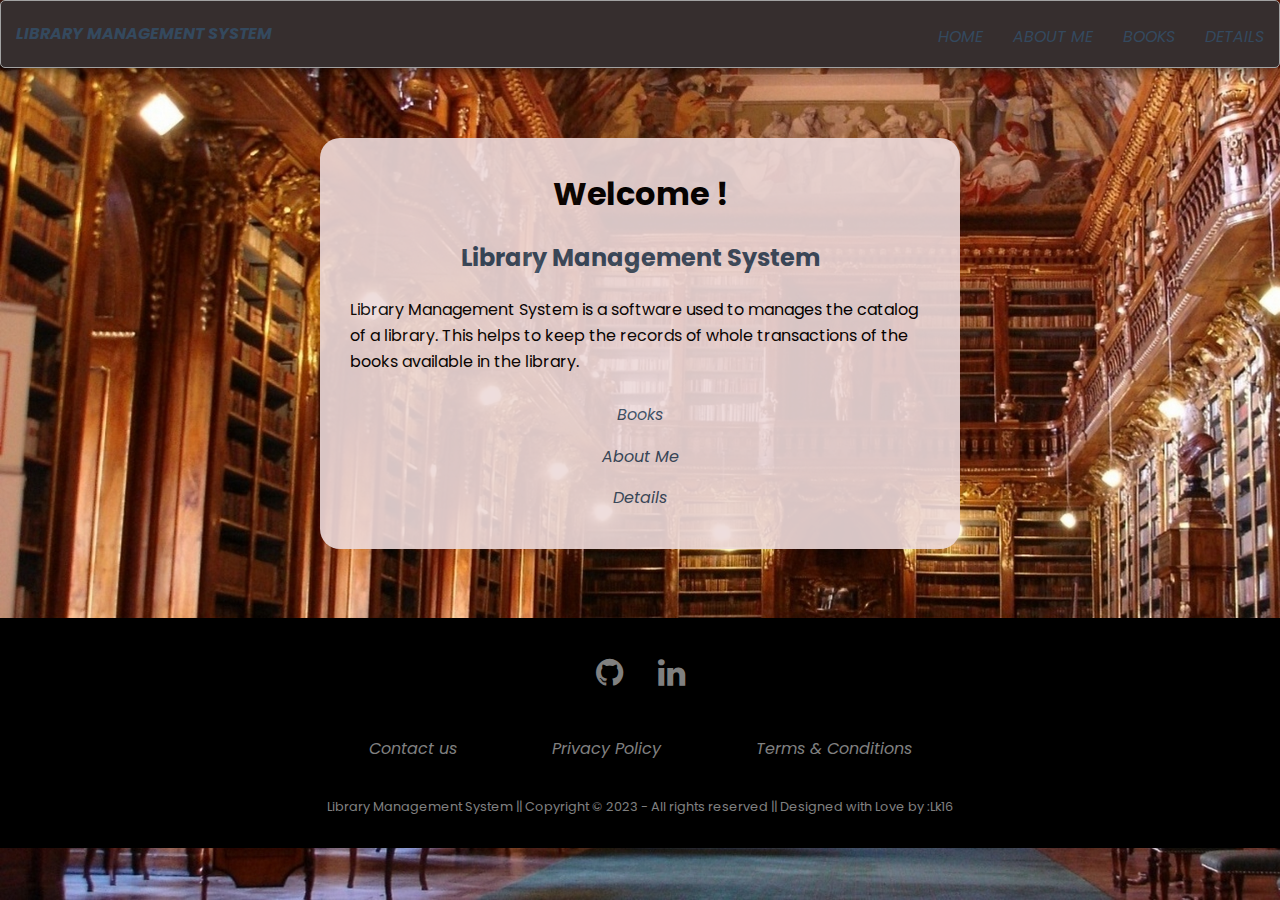
<file: index.html>
<!DOCTYPE html>
<html lang="en">
  <head>
    <meta name="viewport" content="width=device-width, initial-scale=1.0" />
    <title>DEVREV's Library Management</title>
    <link rel="stylesheet" href="https://cdnjs.cloudflare.com/ajax/libs/font-awesome/4.7.0/css/font-awesome.min.css">
    <link
      href="https://fonts.googleapis.com/css2?family=Poppins:wght@400;500&display=swap"  rel="stylesheet"
    />
    <link rel="stylesheet" href="style.css"/>
  </head>
  <header class="header">
		<h1 class="logo"><a href="index.html">Library Management System</a></h1>
      <ul class="main-nav">
          <li><a href="index.html">Home</a></li>
          <li><a href="https://logeshkumar1612.github.io/front-end-webdevlopment/"  target="_blank">About Me</a></li>
          <li><a href="book.html">Books</a></li>
          <li><a href="bookCount.html">Details</a></li>
      </ul>
	</header> 
  <body id="main-body">
    <div id="main">
      <div id="content">
        <h1>Welcome !</h1>
        <h2>Library Management System</h2>
        <p>Library Management System is a software used to manages the catalog of a library. This helps to keep the records of whole transactions of the books available in the library.</p>

        <ul>
          <li><a href="/book.html">Books</a> </li>
          <li><a href="https://logeshkumar1612.github.io/front-end-webdevlopment/" target="_blank">About Me</a></li>
          <li><a href="/bookCount.html">Details</a></li>
        </ul>
      </div>
    </div>
    <footer class="foot">
      <div class="footer">
        <div class="row">
        <a href="https://github.com/logeshkumarsb" target="_blank"><i class="fa fa-github"></i></a>
        <a href="https://www.linkedin.com/in/logesh-kumar-b1708a20b/" target="_blank"><i class="fa fa-linkedin"></i></a>
        </div>
        <div class="row">
        <ul>
        <li><a href="contactUs.html">Contact us</a></li>
        <li><a href="privacy.html">Privacy Policy</a></li>
        <li><a href="terms.html">Terms & Conditions</a></li>
        </ul>
        </div>
        <div class="row">      
          <p>Library Management System || Copyright © 2023  - All rights reserved || Designed with Love by :Lk16 </p>
      </div>    
        </div>
    </footer>
  </body>
</html>
</file>
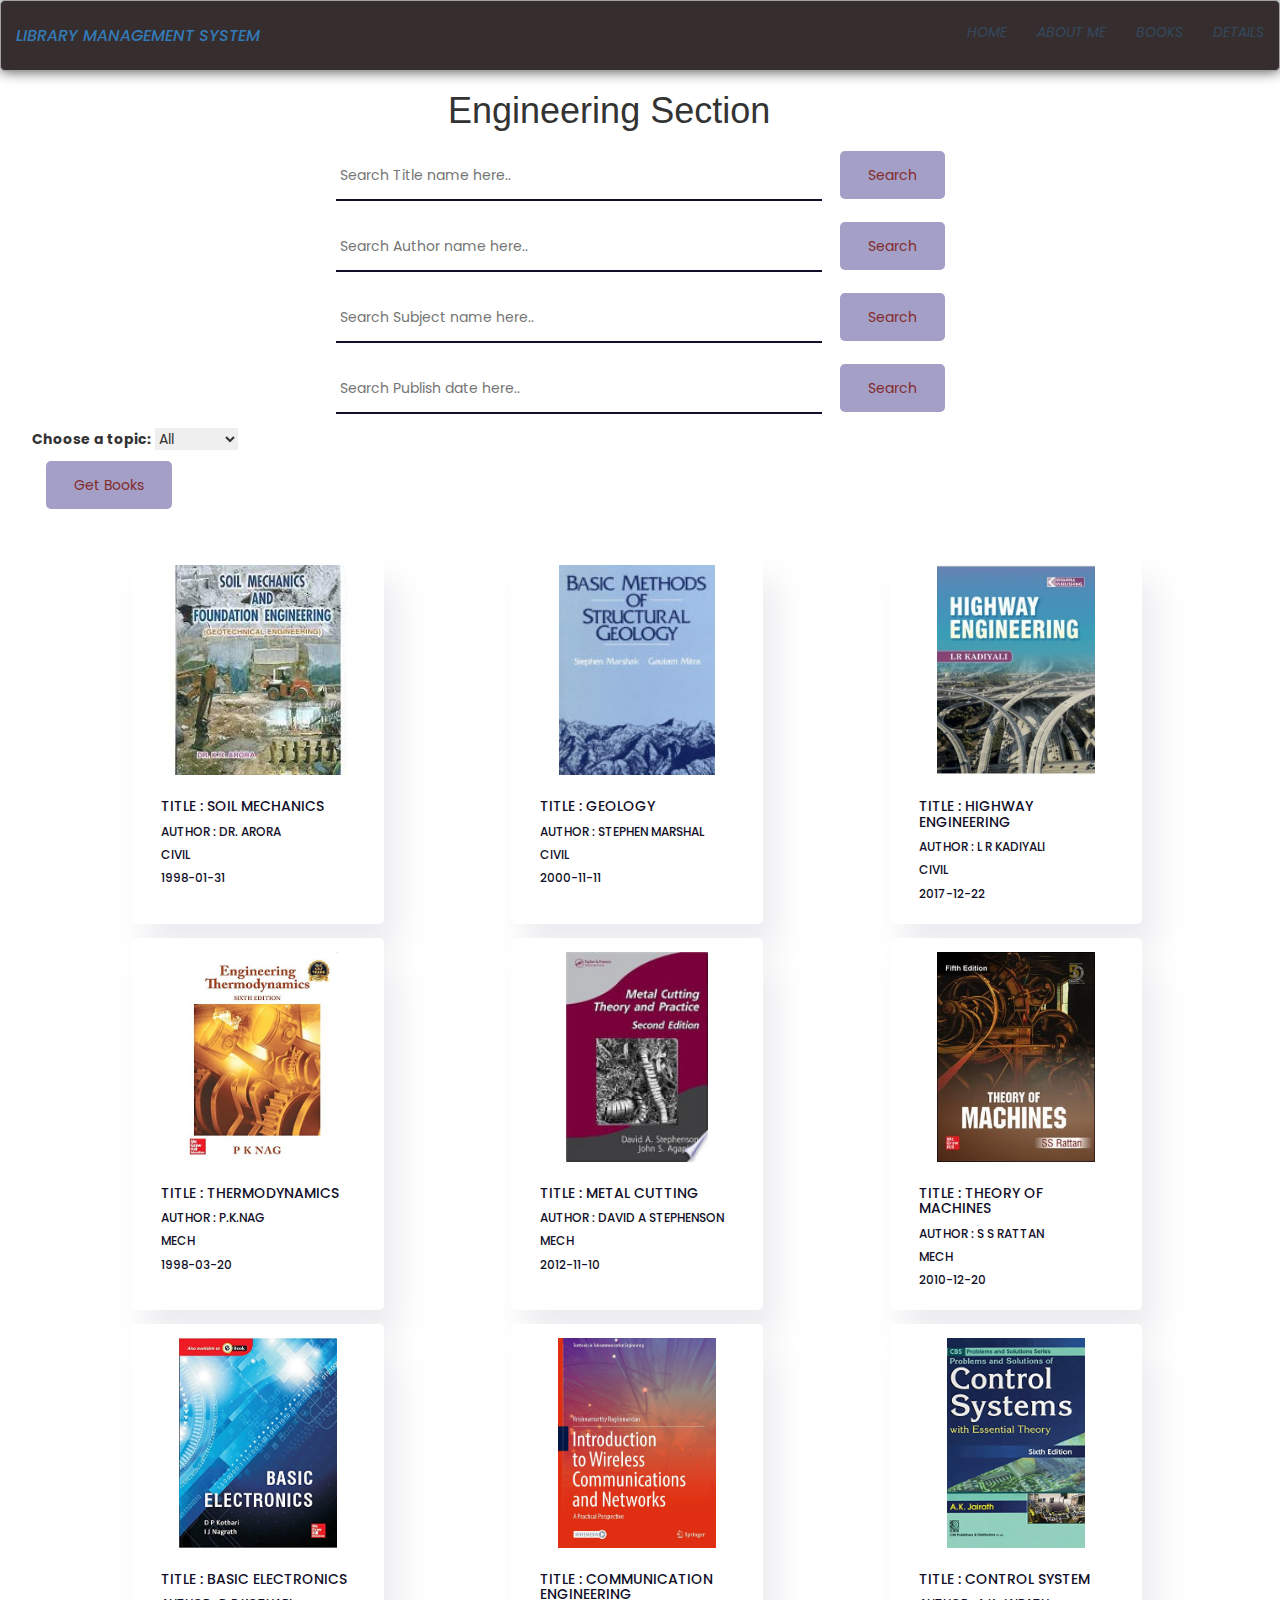
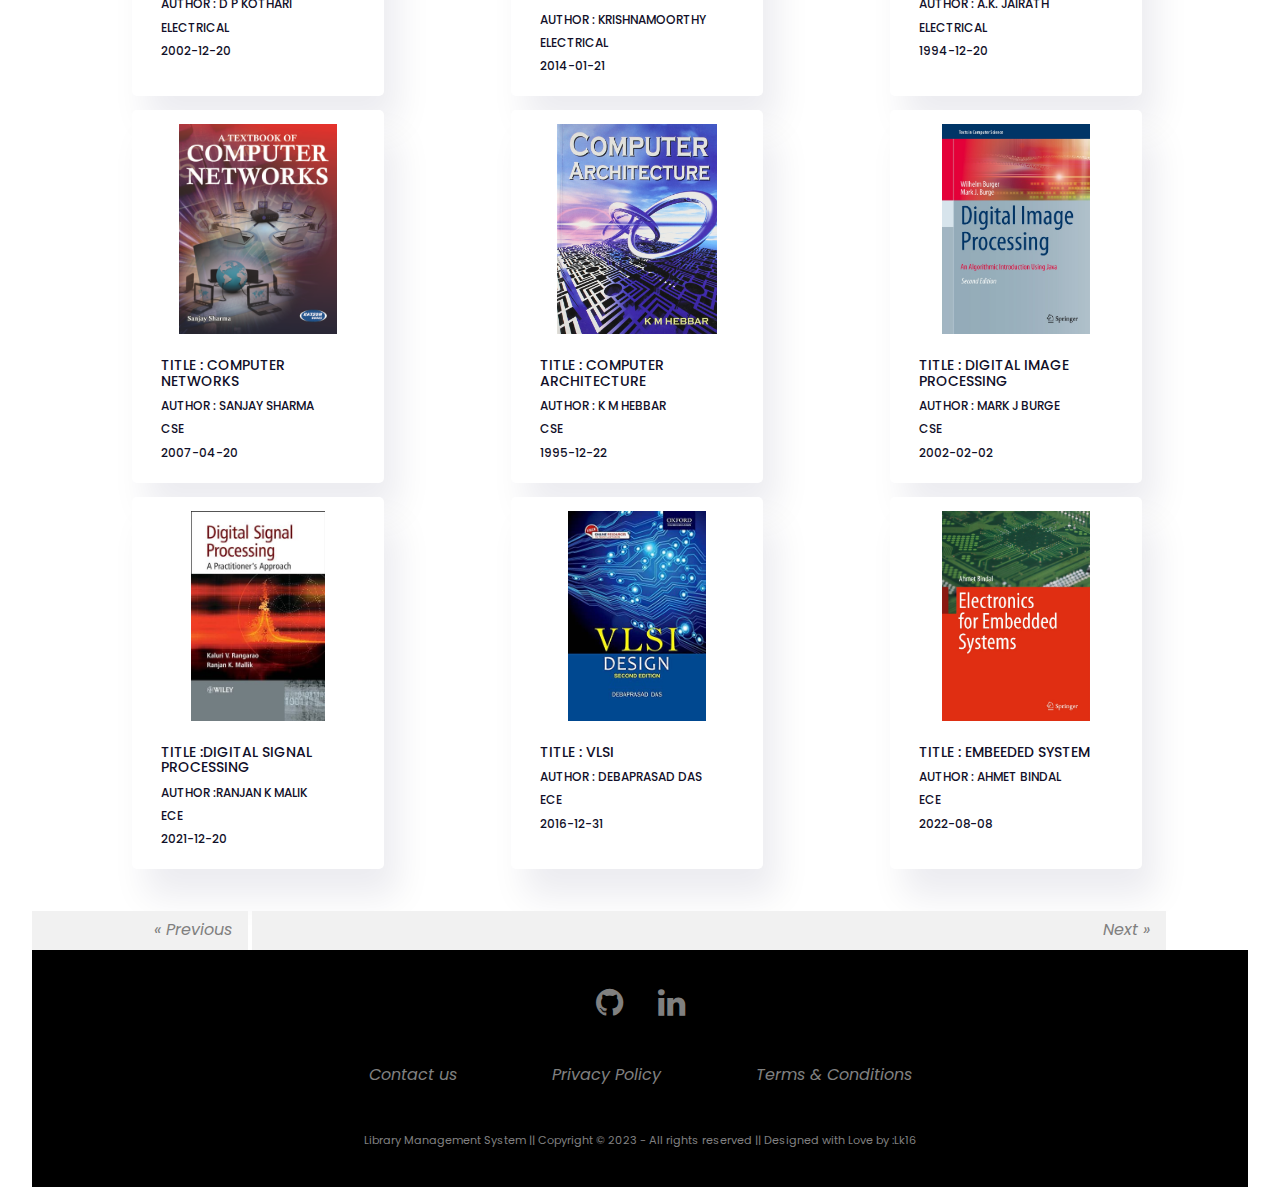
<file: book.html>
<!DOCTYPE html>
<html lang="en">
  <head>
    <meta name="viewport" content="width=device-width, initial-scale=1.0" />
    <title>DEVREV's Library Management</title>
    <link rel="stylesheet" href="https://cdnjs.cloudflare.com/ajax/libs/font-awesome/4.7.0/css/font-awesome.min.css">
    <link
      href="https://fonts.googleapis.com/css2?family=Poppins:wght@400;500&display=swap"  rel="stylesheet"
    />
    <link rel="stylesheet" href="style.css" />
    <link rel="stylesheet" href="https://maxcdn.bootstrapcdn.com/bootstrap/3.4.1/css/bootstrap.min.css">
  </head>
  <header class="header">
		<h1 class="logo"><a href="#">Library Management System</a></h1>
      <ul class="main-nav">
          <li><a href="index.html">Home</a></li>
          <li><a href="https://logeshkumar1612.github.io/front-end-webdevlopment/" target="_blank">About Me</a></li>
          <li><a href="book.html">Books</a></li>
          <li><a href="bookCount.html">Details</a></li>
      </ul>
	</header> 
    <body>
        <h1 id="section1">Engineering Section</h1>
        <div class="wrapper">
          <div id="search-container">
            <input
              type="search"
              id="search-input"
              placeholder="Search Title name here.."
            />
            <button id="search">Search</button>
          <!-- </br> -->
          <div id="search-container">
            <input
              type="search"
              id="search-input1"
              placeholder="Search Author name here.."
            />
            <button id="search2">Search</button>
          </div>
          <!-- </br> -->
          <div id="search-container">
            <input
              type="search"
              id="search-input2"
              placeholder="Search Subject name here.."
            />
            <button id="search3">Search</button>
          </div>
          <!-- </br> -->
          <div id="search-container">
            <input
              type="search"
              id="search-input3"
              placeholder="Search Publish date here.."
            />
            <button id="search4">Search</button>
          </div>
          <div id="buttons">
            <form>
            <label for="topics">Choose a topic:</label>
            <select class="topics" id="topics">
            <option value="all">
              All
            </option>
            <option value="Civil">
               Civil
            </option>
            <option value="Mech">
              Mech
            </option>
            <option value="Electrical">
              Electrical
            </option>
            <option value="CSE">
              CSE
            </option>
            <option value="ECE">
              ECE
            </option>
            </select>
            </form>
            <button onclick="getOption()">Get Books</button>
          </div>
          <div id="Books"></div>
        </div>
        <div class="paging">
            <a href="book.html" class="previous">&laquo; Previous</a>
            <a href="book2.html" class="next">Next &raquo;</a>
        </div>
        <script src="script.js"></script>
      </body>
      <footer>
        <div class="footer">
        <div class="row">
        <a href="https://github.com/logeshkumarsb" target="_blank"><i class="fa fa-github"></i></a>
        <a href="https://www.linkedin.com/in/logesh-kumar-b1708a20b/" target="_blank"><i class="fa fa-linkedin"></i></a>
        </div>
          <div class="row">
        <ul>
        <li><a href="contactUs.html">Contact us</a></li>
        <li><a href="privacy.html">Privacy Policy</a></li>
        <li><a href="terms.html">Terms & Conditions</a></li>
        </ul>
        </div>  
        <div class="row">      
            <p>Library Management System || Copyright © 2023  - All rights reserved || Designed with Love by :Lk16 </p>
        </div>
        </div>
    </footer>
</html>
</file>
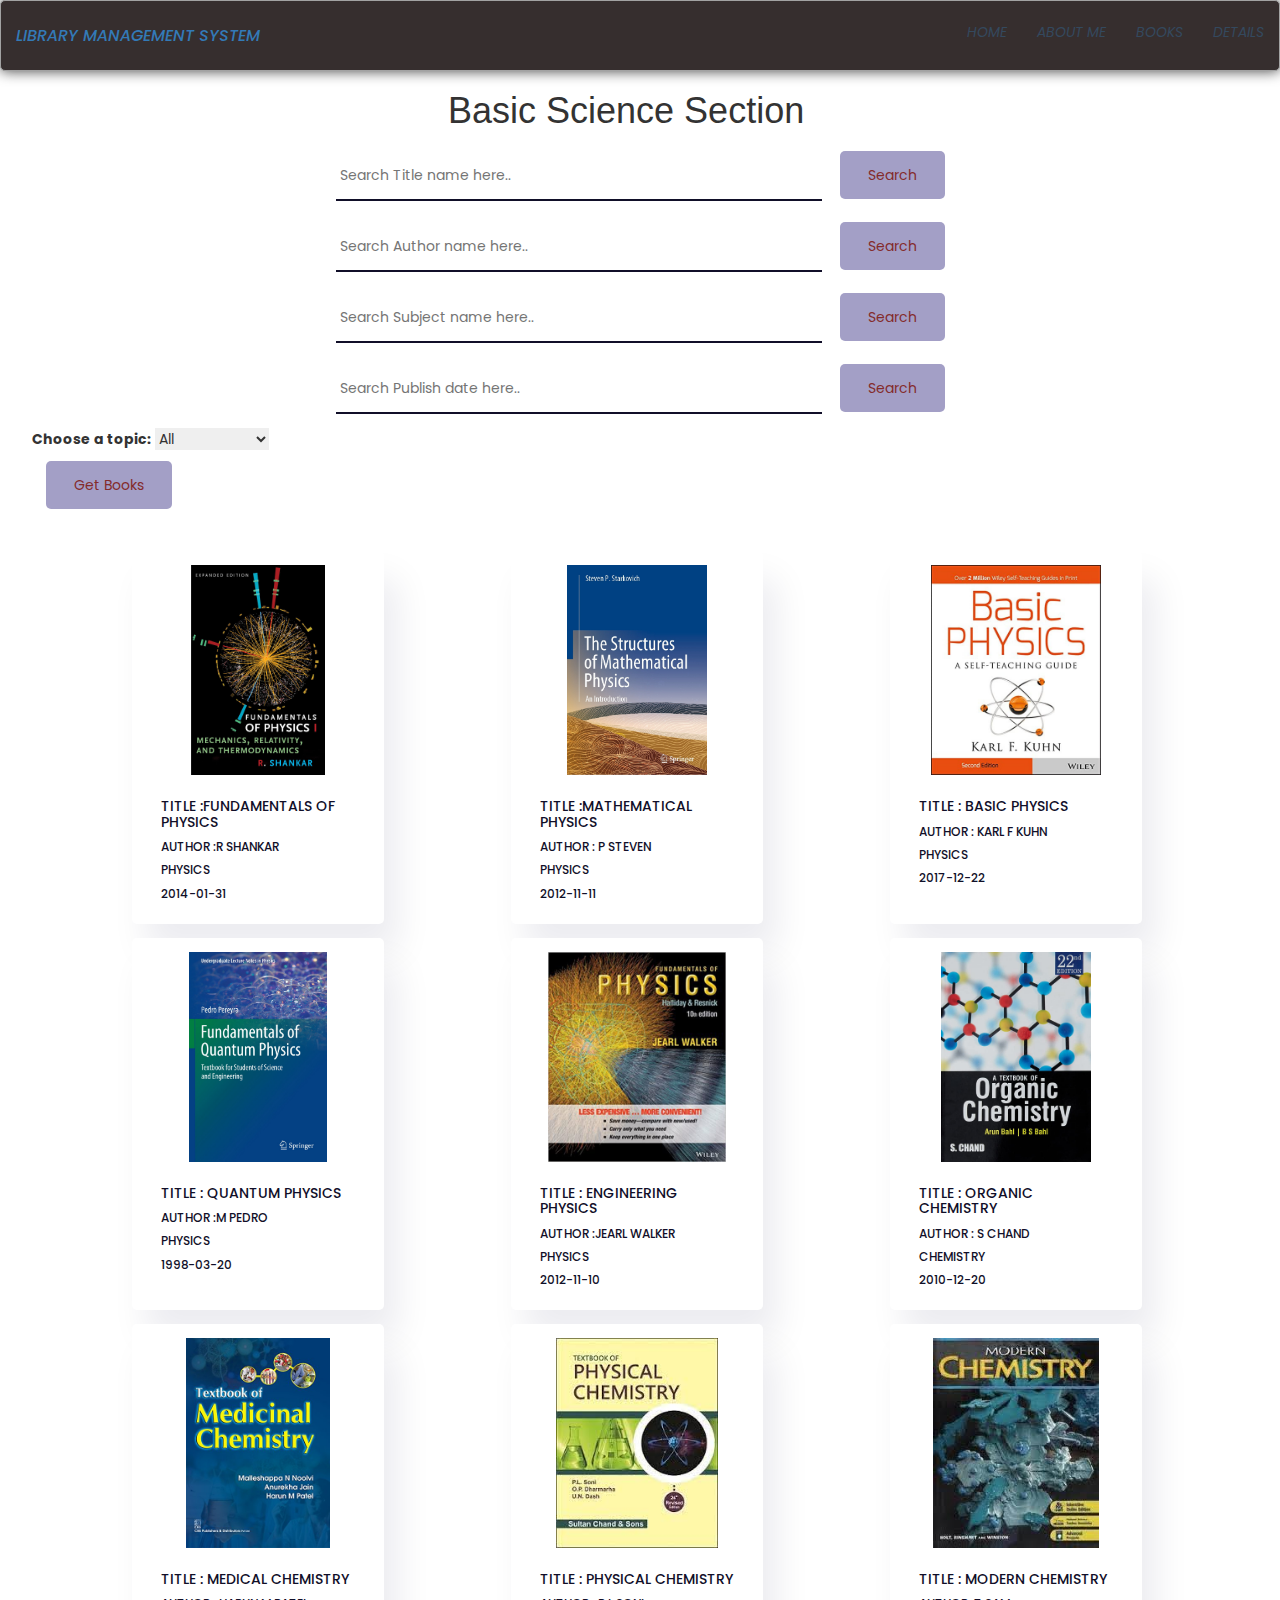
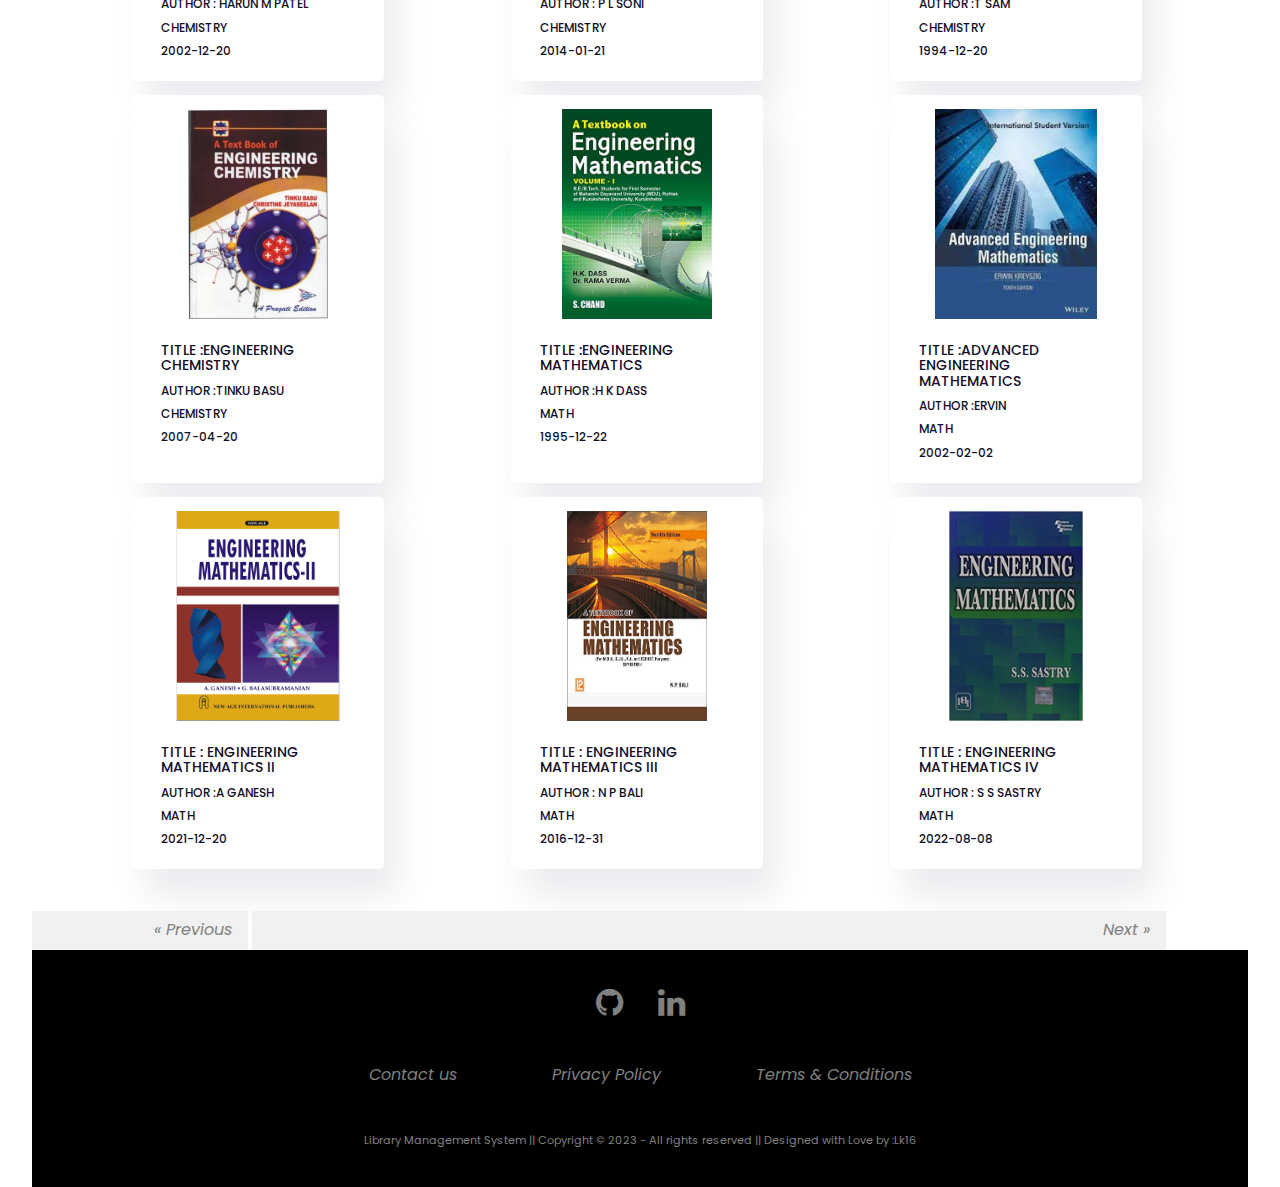
<file: book2.html>
<!DOCTYPE html>
<html lang="en">
  <head>
    <meta name="viewport" content="width=device-width, initial-scale=1.0" />
    <title>DEVREV's Library Management</title>
    <link rel="stylesheet" href="https://cdnjs.cloudflare.com/ajax/libs/font-awesome/4.7.0/css/font-awesome.min.css">
    <link
      href="https://fonts.googleapis.com/css2?family=Poppins:wght@400;500&display=swap"  rel="stylesheet"
    />
    <link rel="stylesheet" href="style.css" />
    <link rel="stylesheet" href="https://maxcdn.bootstrapcdn.com/bootstrap/3.4.1/css/bootstrap.min.css">
  </head>
  <header class="header">
		<h1 class="logo"><a href="#">Library Management System</a></h1>
      <ul class="main-nav">
          <li><a href="index.html">Home</a></li>
          <li><a href="https://logeshkumar1612.github.io/front-end-webdevlopment/" target="_blank">About Me</a></li>
          <li><a href="book.html">Books</a></li>
          <li><a href="bookCount.html">Details</a></li>
      </ul>
	</header> 
    <body>
        <h1 id="section1">Basic Science Section</h1>
        <div class="wrapper">
          <div id="search-container">
            <input
              type="search"
              id="search-input"
              placeholder="Search Title name here.."
            />
            <button id="search">Search</button>
          <!-- </br> -->
          <div id="search-container">
            <input
              type="search"
              id="search-input1"
              placeholder="Search Author name here.."
            />
            <button id="search2">Search</button>
          </div>
          <!-- </br> -->
          <div id="search-container">
            <input
              type="search"
              id="search-input2"
              placeholder="Search Subject name here.."
            />
            <button id="search3">Search</button>
          </div>
          <!-- </br> -->
          <div id="search-container">
            <input
              type="search"
              id="search-input3"
              placeholder="Search Publish date here.."
            />
            <button id="search4">Search</button>
          </div>
          <div id="buttons">
            <form>
            <label for="topics">Choose a topic:</label>
            <select class="topics" id="topics">
            <option value="all">
              All
            </option>
            <option value="Physics">
               Physics
            </option>
            <option value="Chemistry">
              Chemistry
            </option>
            <option value="Math">
              Mathematics
            </option>
            </select>
            </form>
            <button onclick="getOption()">Get Books</button>
          </div>
          <div id="Books"></div>
        </div>
        <div class="paging">
            <a href="book.html" class="previous">&laquo; Previous</a>
            <a href="book3.html" class="next">Next &raquo;</a>
        </div>
        <script src="script2.js"></script>
      </body>
      <footer>
        <div class="footer">
        <div class="row">
        <a href="https://github.com/logeshkumarsb" target="_blank"><i class="fa fa-github"></i></a>
        <a href="https://www.linkedin.com/in/logesh-kumar-b1708a20b/" target="_blank"><i class="fa fa-linkedin"></i></a>
        </div>
        <div class="row">
          <ul>
          <li><a href="contactUs.html">Contact us</a></li>
          <li><a href="privacy.html">Privacy Policy</a></li>
          <li><a href="terms.html">Terms & Conditions</a></li>
          </ul>
          </div>  
        <div class="row">      
          <p>Library Management System || Copyright © 2023  - All rights reserved || Designed with Love by :Lk16 </p>
        </div>
        </div>
    </footer>
</html>
</file>
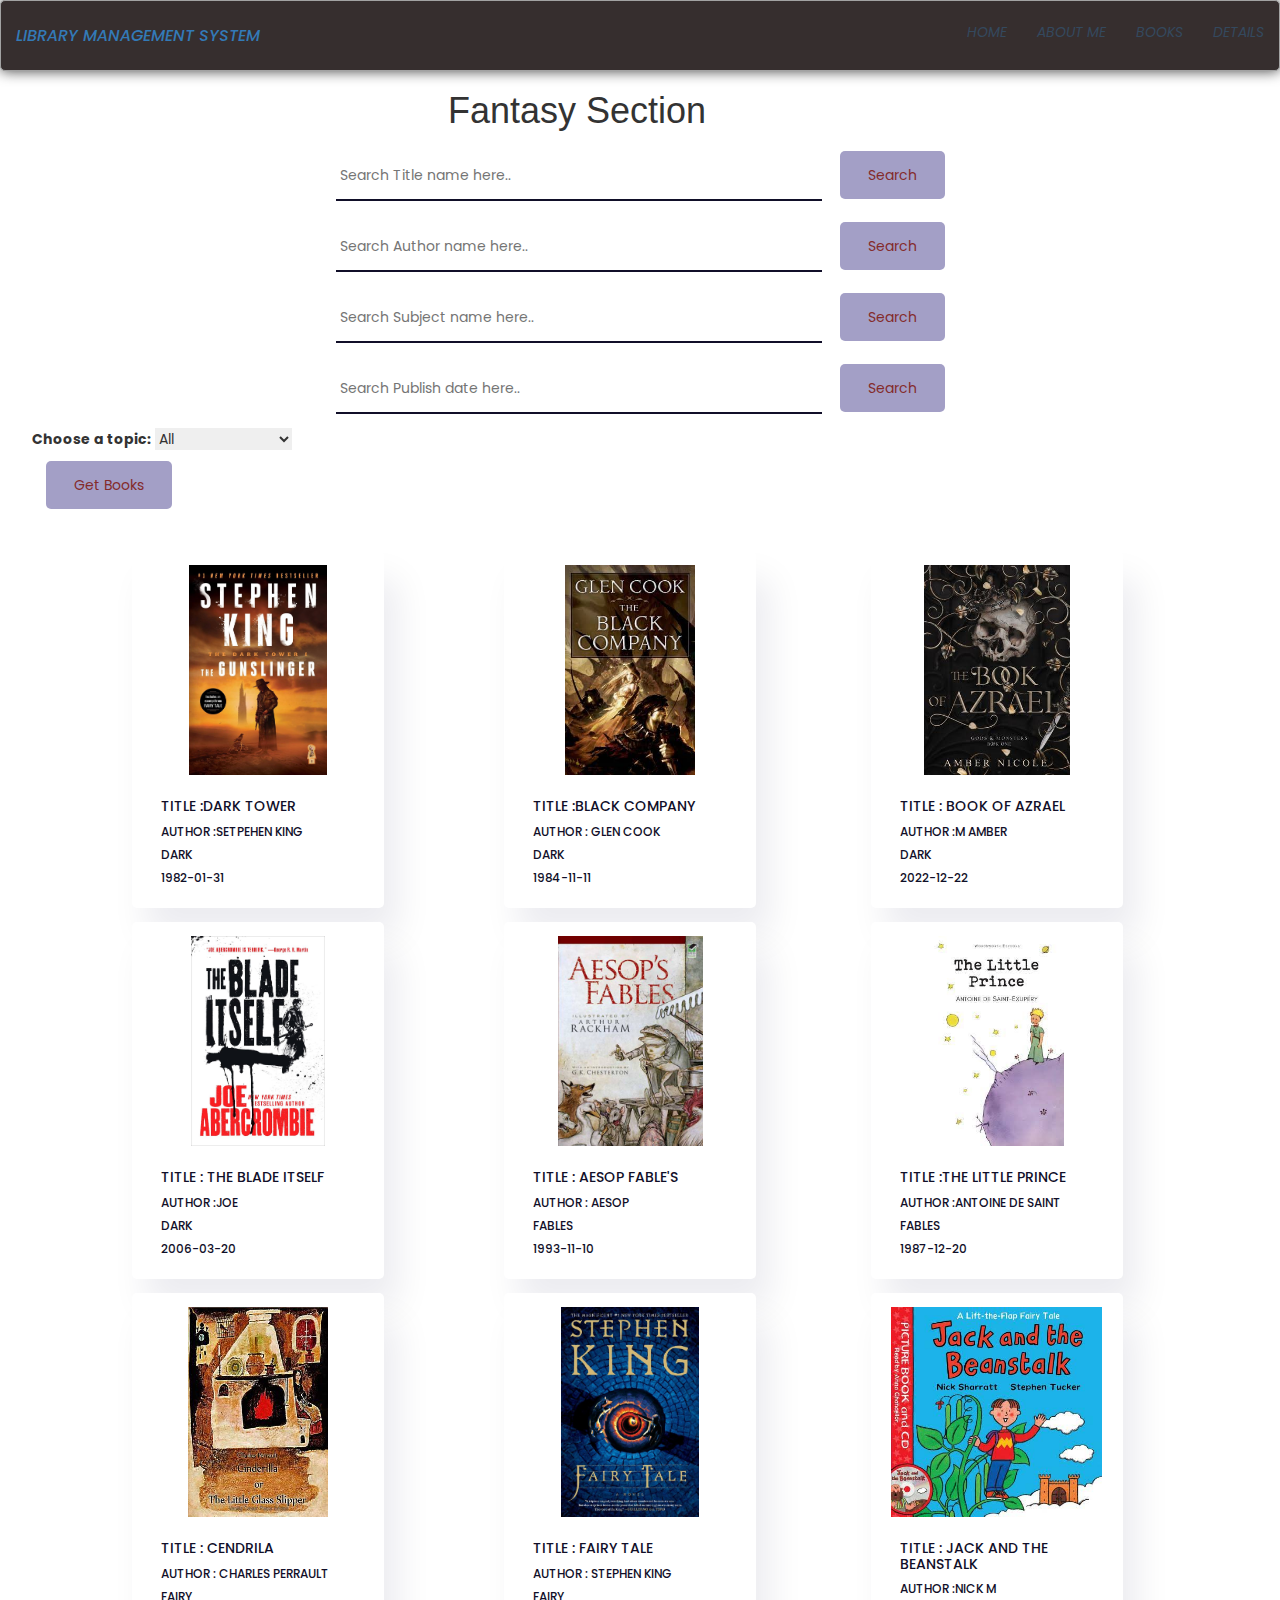
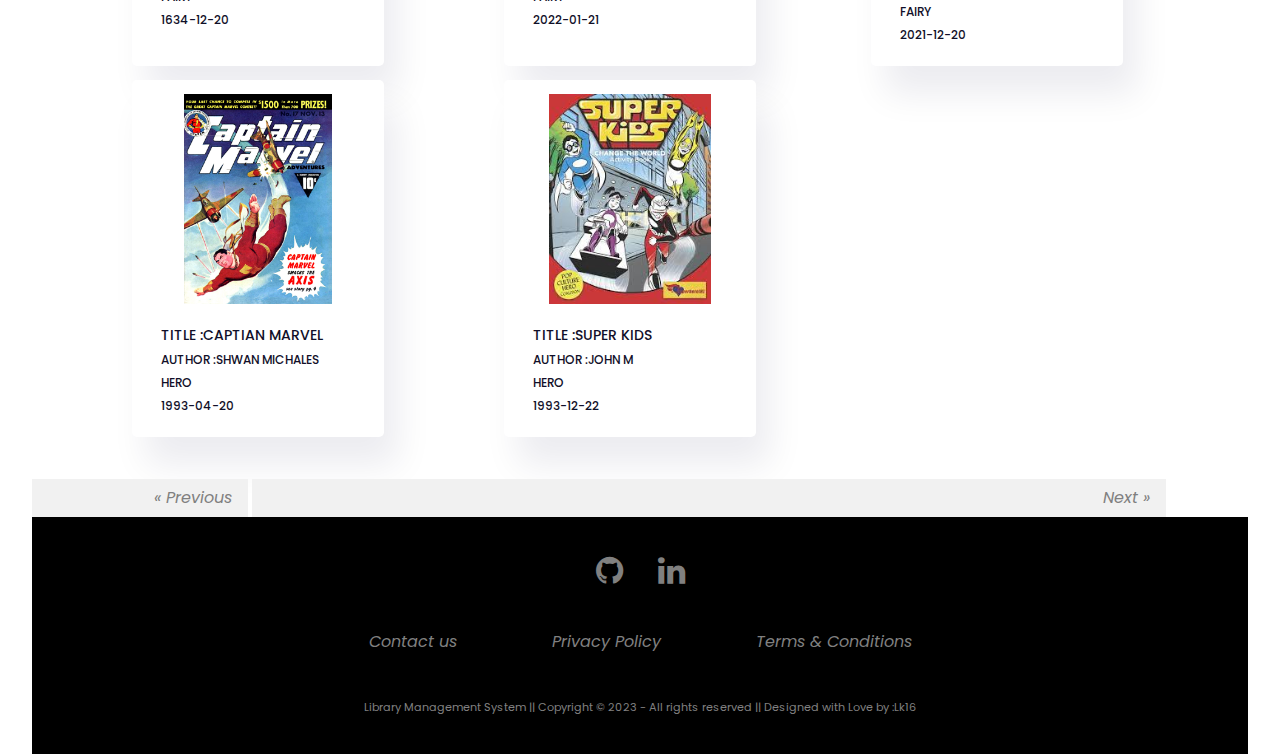
<file: book3.html>
<!DOCTYPE html>
<html lang="en">
  <head>
    <meta name="viewport" content="width=device-width, initial-scale=1.0" />
    <title>DEVREV's Library Management</title>
    <link rel="stylesheet" href="https://cdnjs.cloudflare.com/ajax/libs/font-awesome/4.7.0/css/font-awesome.min.css">
    <link
      href="https://fonts.googleapis.com/css2?family=Poppins:wght@400;500&display=swap"  rel="stylesheet"
    />
    <link rel="stylesheet" href="style.css" />
    <link rel="stylesheet" href="https://maxcdn.bootstrapcdn.com/bootstrap/3.4.1/css/bootstrap.min.css">
  </head>
  <header class="header">
		<h1 class="logo"><a href="#">Library Management System</a></h1>
      <ul class="main-nav">
          <li><a href="index.html">Home</a></li>
          <li><a href="https://logeshkumar1612.github.io/front-end-webdevlopment/" target="_blank">About Me</a></li>
          <li><a href="book.html">Books</a></li>
          <li><a href="bookCount.html">Details</a></li>
      </ul>
	</header> 
    <body>
        <h1 id="section1">Fantasy Section</h1>
        <div class="wrapper">
          <div id="search-container">
            <input
              type="search"
              id="search-input"
              placeholder="Search Title name here.."
            />
            <button id="search">Search</button>
          <!-- </br> -->
          <div id="search-container">
            <input
              type="search"
              id="search-input1"
              placeholder="Search Author name here.."
            />
            <button id="search2">Search</button>
          </div>
          <!-- </br> -->
          <div id="search-container">
            <input
              type="search"
              id="search-input2"
              placeholder="Search Subject name here.."
            />
            <button id="search3">Search</button>
          </div>
          <!-- </br> -->
          <div id="search-container">
            <input
              type="search"
              id="search-input3"
              placeholder="Search Publish date here.."
            />
            <button id="search4">Search</button>
          </div>
          <div id="buttons">
            <form>
            <label for="topics">Choose a topic:</label>
            <select class="topics" id="topics">
            <option value="all">
              All
            </option>
            <option value="Dark">
               Dark Fantasy
            </option>
            <option value="Fables">
              Fables story
            </option>
            <option value="Fairy">
              Fairy Tale Stories
            </option>
            <option value="Hero">
              Action Stories  
            </option>
            </select>
            </form>
            <button onclick="getOption()">Get Books</button>
          </div>
          <div id="Books"></div>
        </div>
        <div class="paging">
            <a href="book2.html" class="previous">&laquo; Previous</a>
            <a href="book4.html" class="next">Next &raquo;</a>
        </div>
        <script src="script3.js"></script>
      </body>
      <footer>
        <div class="footer">
        <div class="row">
        <a href="https://github.com/logeshkumarsb" target="_blank"><i class="fa fa-github"></i></a>
        <a href="https://www.linkedin.com/in/logesh-kumar-b1708a20b/" target="_blank"><i class="fa fa-linkedin"></i></a>
        </div>
        <div class="row">
          <ul>
          <li><a href="contactUs.html">Contact us</a></li>
          <li><a href="privacy.html">Privacy Policy</a></li>
          <li><a href="terms.html">Terms & Conditions</a></li>
          </ul>
        </div>  
        <div class="row">      
          <p>Library Management System || Copyright © 2023  - All rights reserved || Designed with Love by :Lk16 </p>
        </div>
        </div>
    </footer>
</html>
</file>
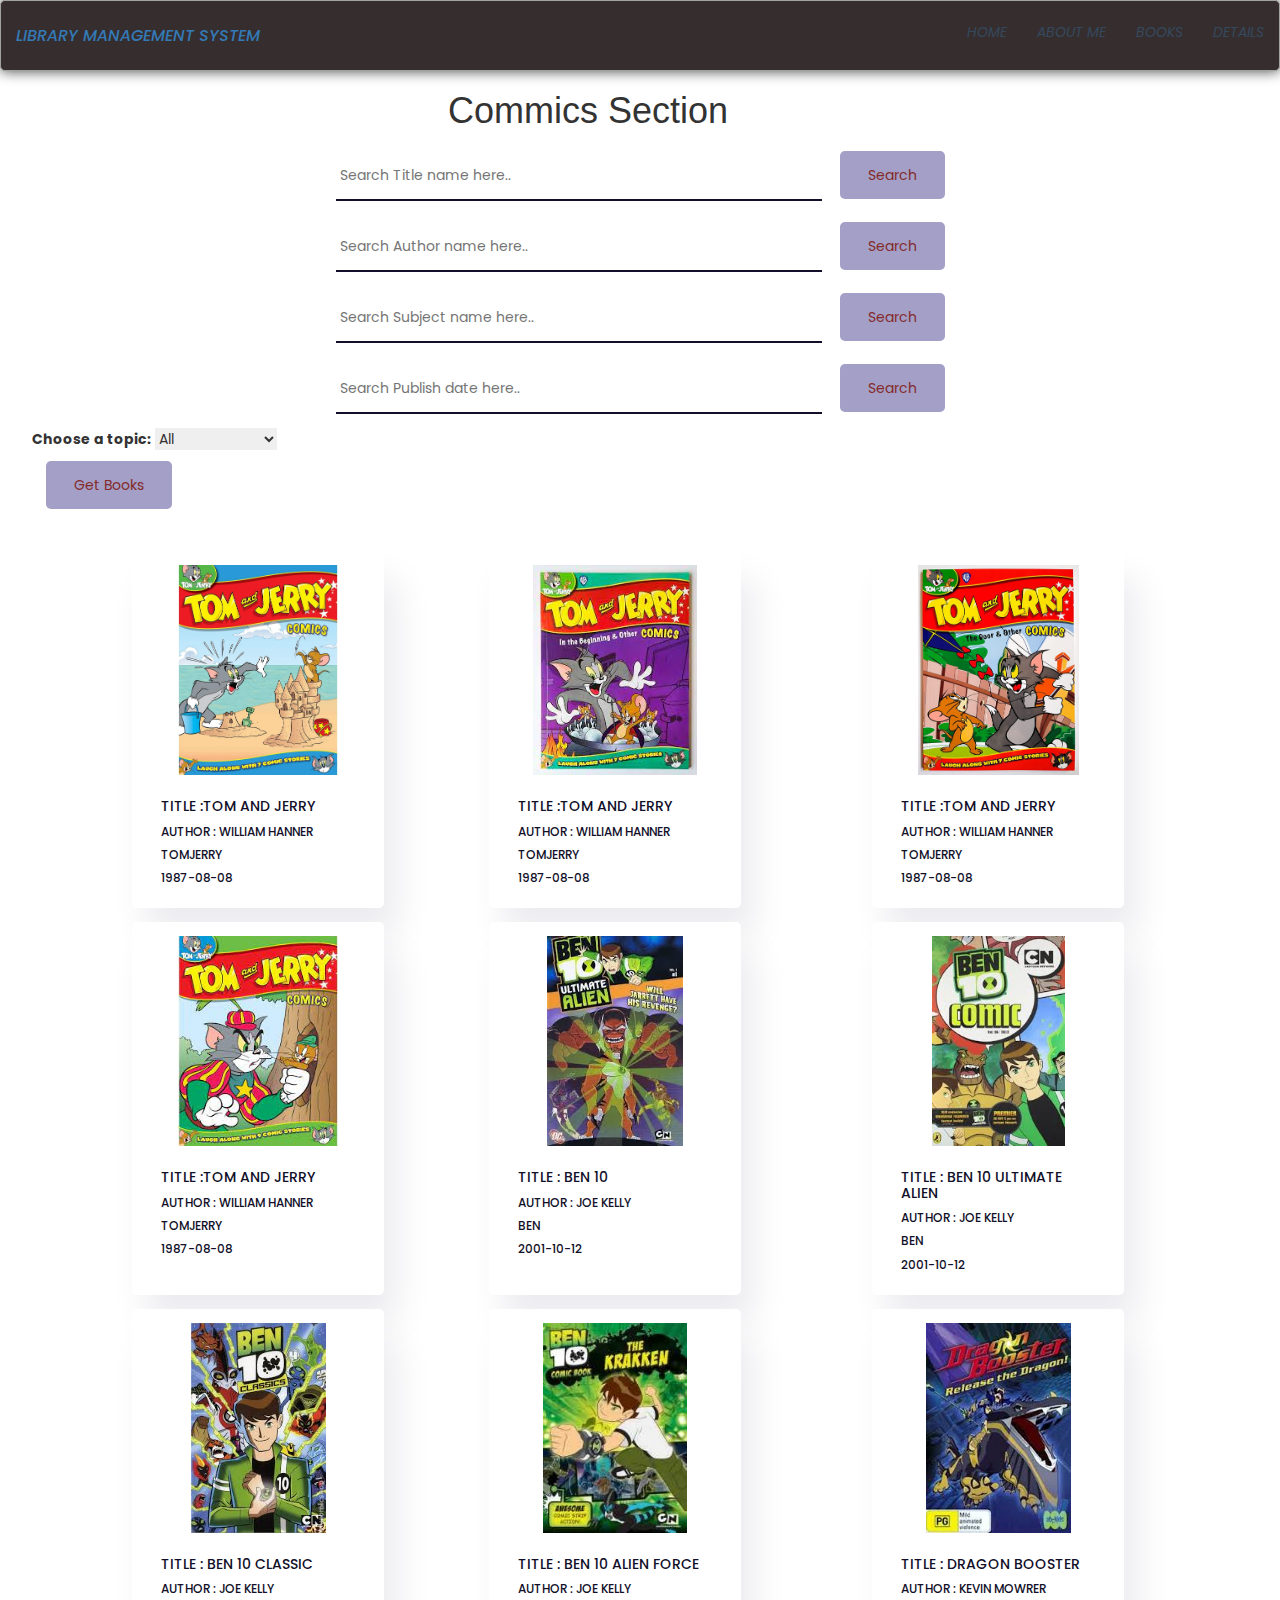
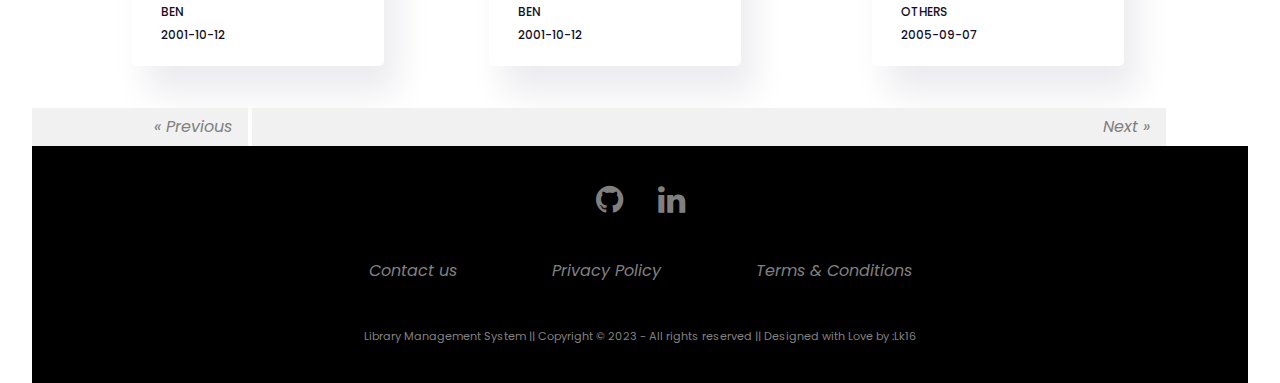
<file: book4.html>
<!DOCTYPE html>
<html lang="en">
  <head>
    <meta name="viewport" content="width=device-width, initial-scale=1.0" />
    <title>DEVREV's Library Management</title>
    <link rel="stylesheet" href="https://cdnjs.cloudflare.com/ajax/libs/font-awesome/4.7.0/css/font-awesome.min.css">
    <link
      href="https://fonts.googleapis.com/css2?family=Poppins:wght@400;500&display=swap"  rel="stylesheet"
    />
    <link rel="stylesheet" href="style.css" />
    <link rel="stylesheet" href="https://maxcdn.bootstrapcdn.com/bootstrap/3.4.1/css/bootstrap.min.css">
  </head>
  <header class="header">
		<h1 class="logo"><a href="#">Library Management System</a></h1>
      <ul class="main-nav">
          <li><a href="index.html">Home</a></li>
          <li><a href="https://logeshkumar1612.github.io/front-end-webdevlopment/" target="_blank">About Me</a></li>
          <li><a href="book.html">Books</a></li>
          <li><a href="bookCount.html">Details</a></li>
      </ul>
	</header> 
    <body>
        <h1 id="section1">Commics Section</h1>
        <div class="wrapper">
          <div id="search-container">
            <input
              type="search"
              id="search-input"
              placeholder="Search Title name here.."
            />
            <button id="search">Search</button>
          <!-- </br> -->
          <div id="search-container">
            <input
              type="search"
              id="search-input1"
              placeholder="Search Author name here.."
            />
            <button id="search2">Search</button>
          </div>
          <!-- </br> -->
          <div id="search-container">
            <input
              type="search"
              id="search-input2"
              placeholder="Search Subject name here.."
            />
            <button id="search3">Search</button>
          </div>
          <!-- </br> -->
          <div id="search-container">
            <input
              type="search"
              id="search-input3"
              placeholder="Search Publish date here.."
            />
            <button id="search4">Search</button>
          </div>
          <div id="buttons">
            <form>
            <label for="topics">Choose a topic:</label>
            <select class="topics" id="topics">
            <option value="all">
              All
            </option>
            <option value="Ben">
               Ben 10
            </option>
            <option value="TomJerry">
               Tom And Jerry
            </option>
            <option value="others">
              Others
            </option>
            </select>
            </form>
            <button onclick="getOption()">Get Books</button>
          </div>
          <div id="Books"></div>
        </div>
        <div class="paging">
            <a href="book3.html" class="previous">&laquo; Previous</a>
            <a href="book4.html" class="next">Next &raquo;</a>
        </div>
        <script src="script4.js"></script>
      </body>
      <footer>
        <div class="footer">
        <div class="row">
        <a href="https://github.com/logeshkumarsb" target="_blank"><i class="fa fa-github"></i></a>
        <a href="https://www.linkedin.com/in/logesh-kumar-b1708a20b/" target="_blank"><i class="fa fa-linkedin"></i></a>
        </div>
        <div class="row">
          <ul>
          <li><a href="contactUs.html">Contact us</a></li>
          <li><a href="privacy.html">Privacy Policy</a></li>
          <li><a href="terms.html">Terms & Conditions</a></li>
          </ul>
          </div>    
        <div class="row">      
          <p>Library Management System || Copyright © 2023  - All rights reserved || Designed with Love by :Lk16 </p>
        </div>
        </div>
    </footer>
</html>
</file>
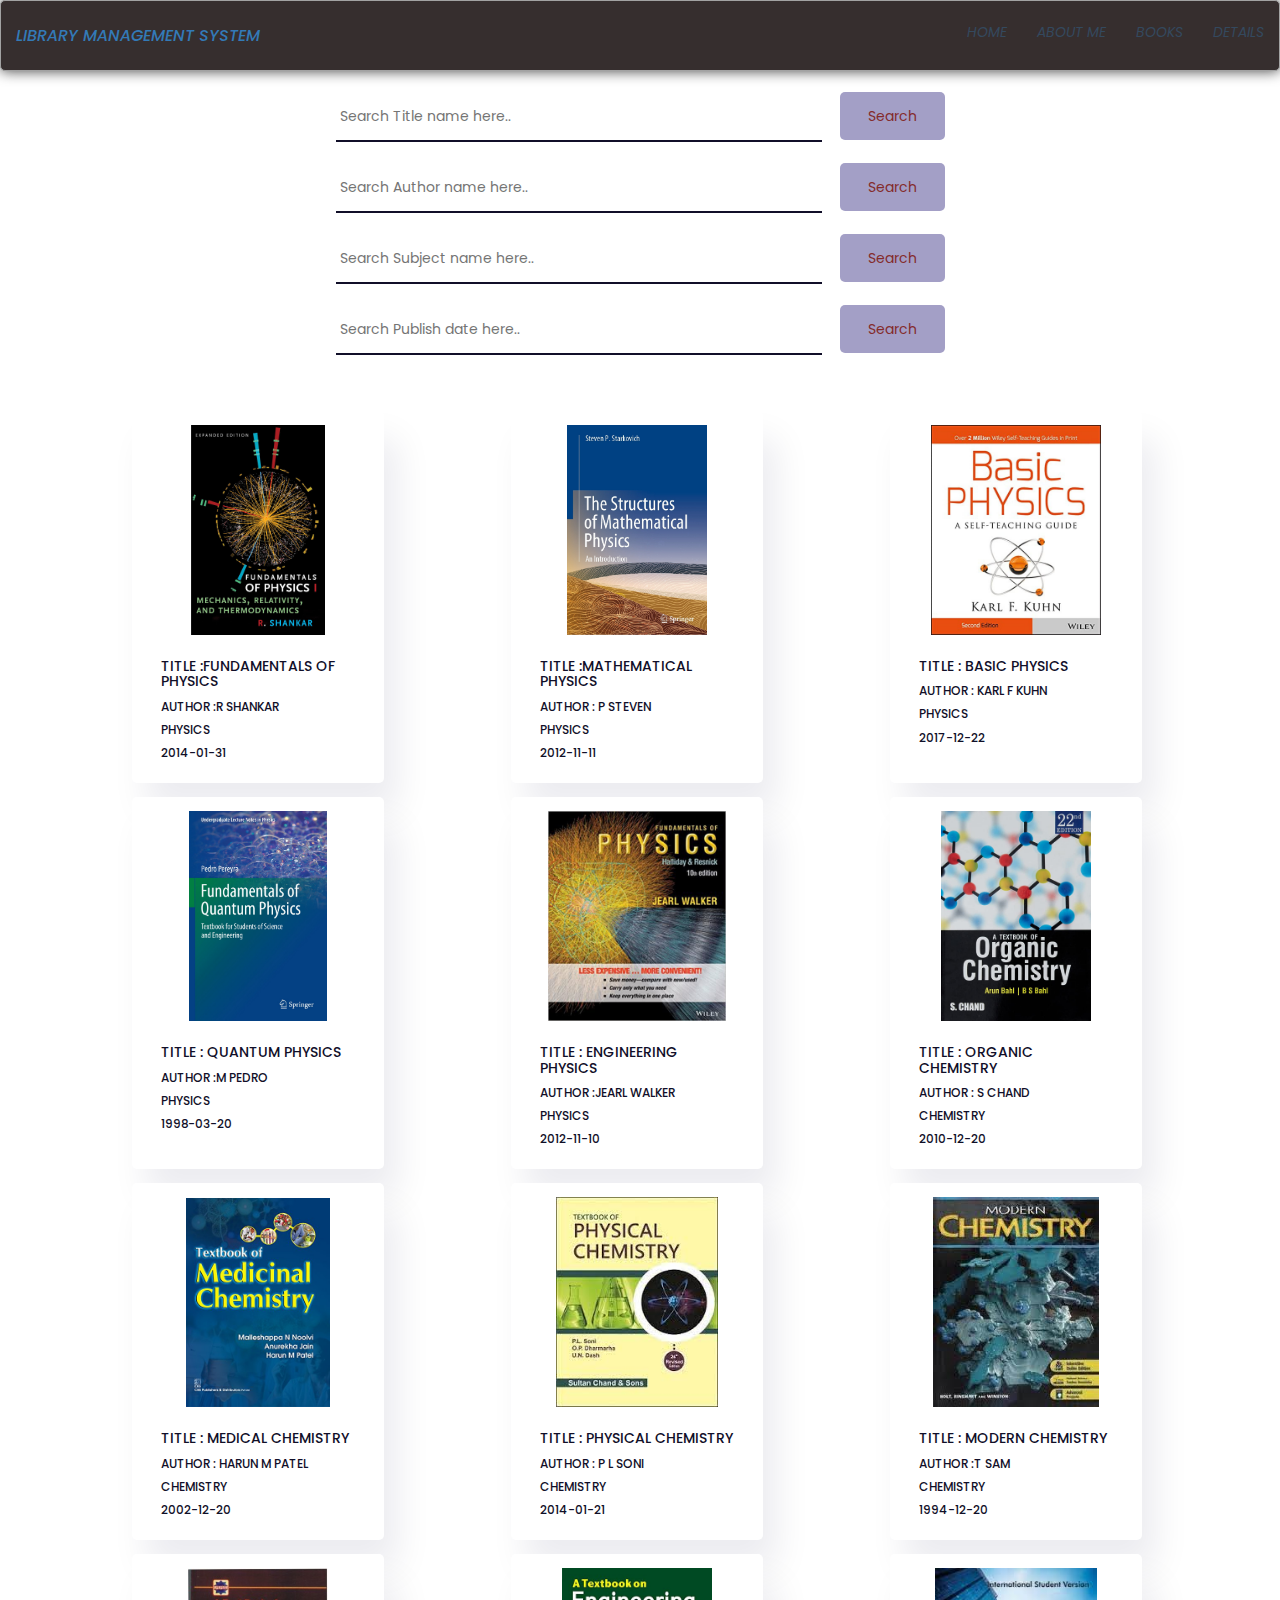
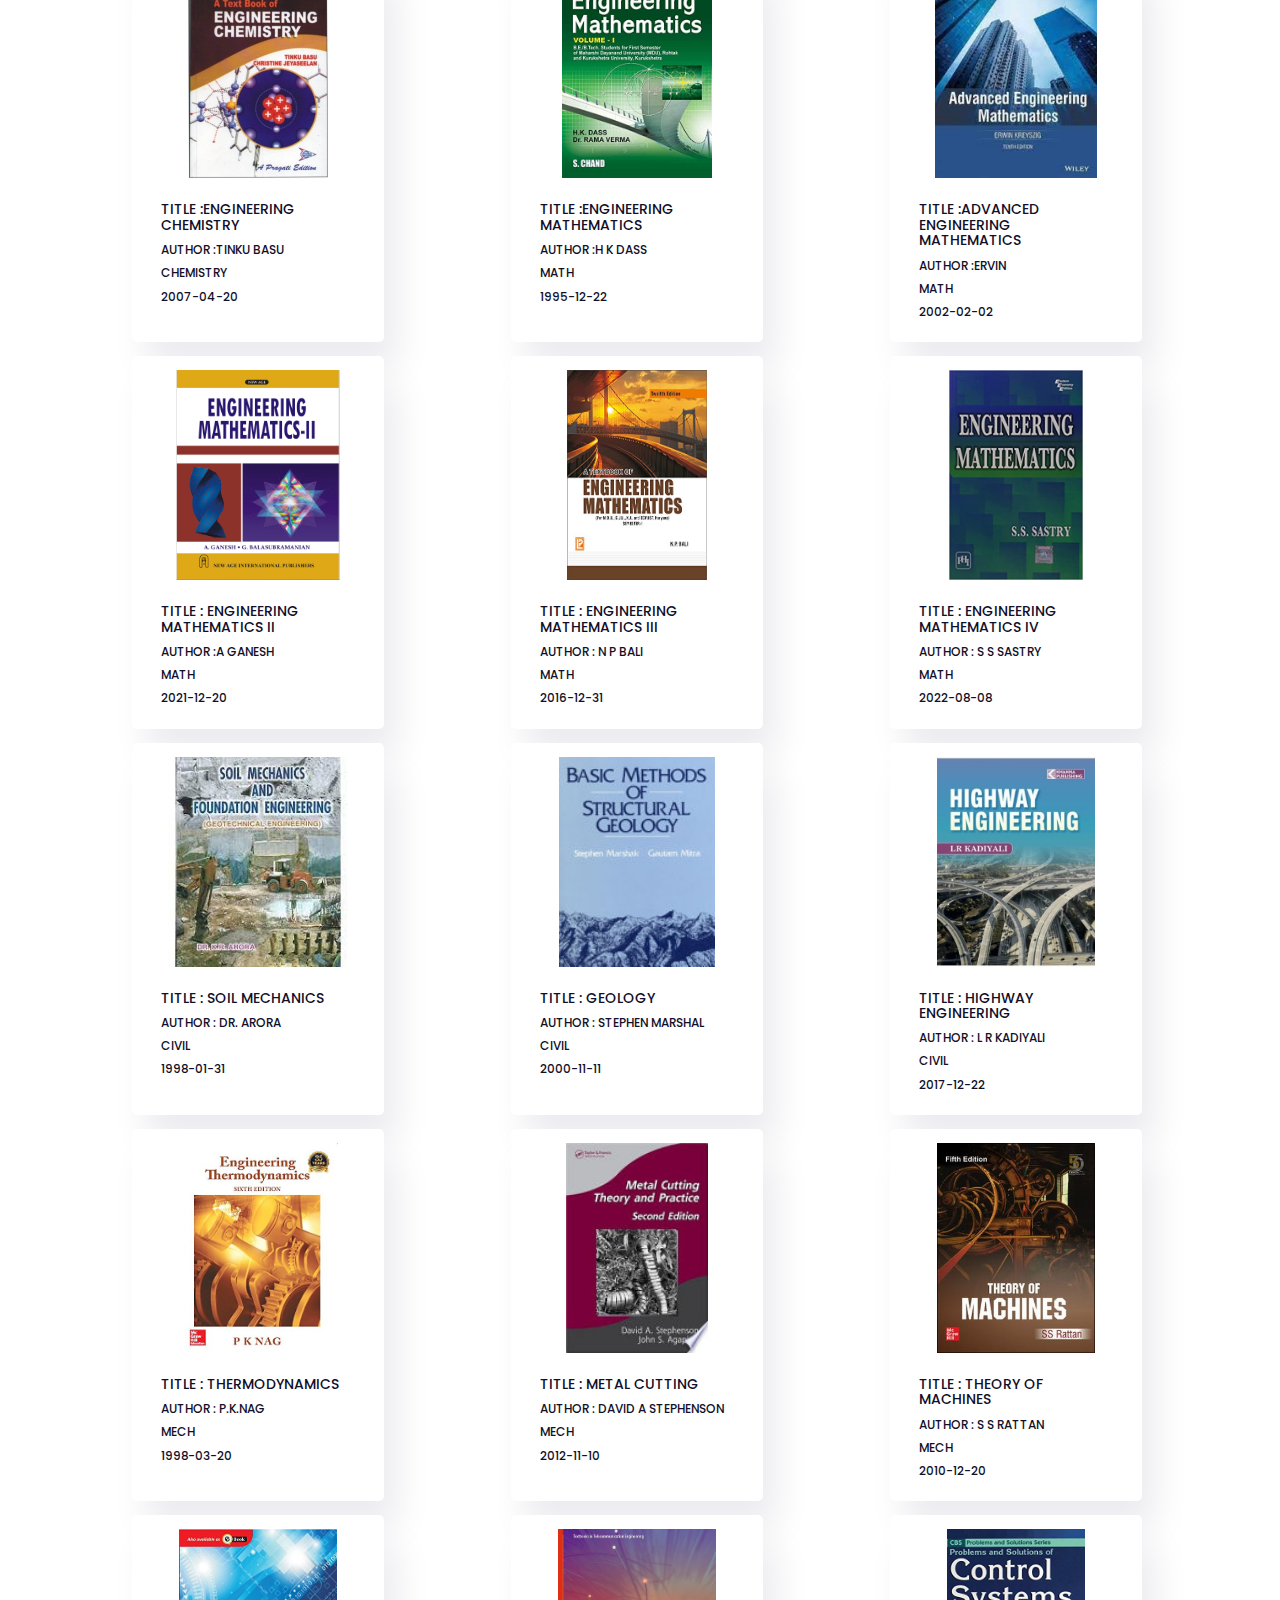
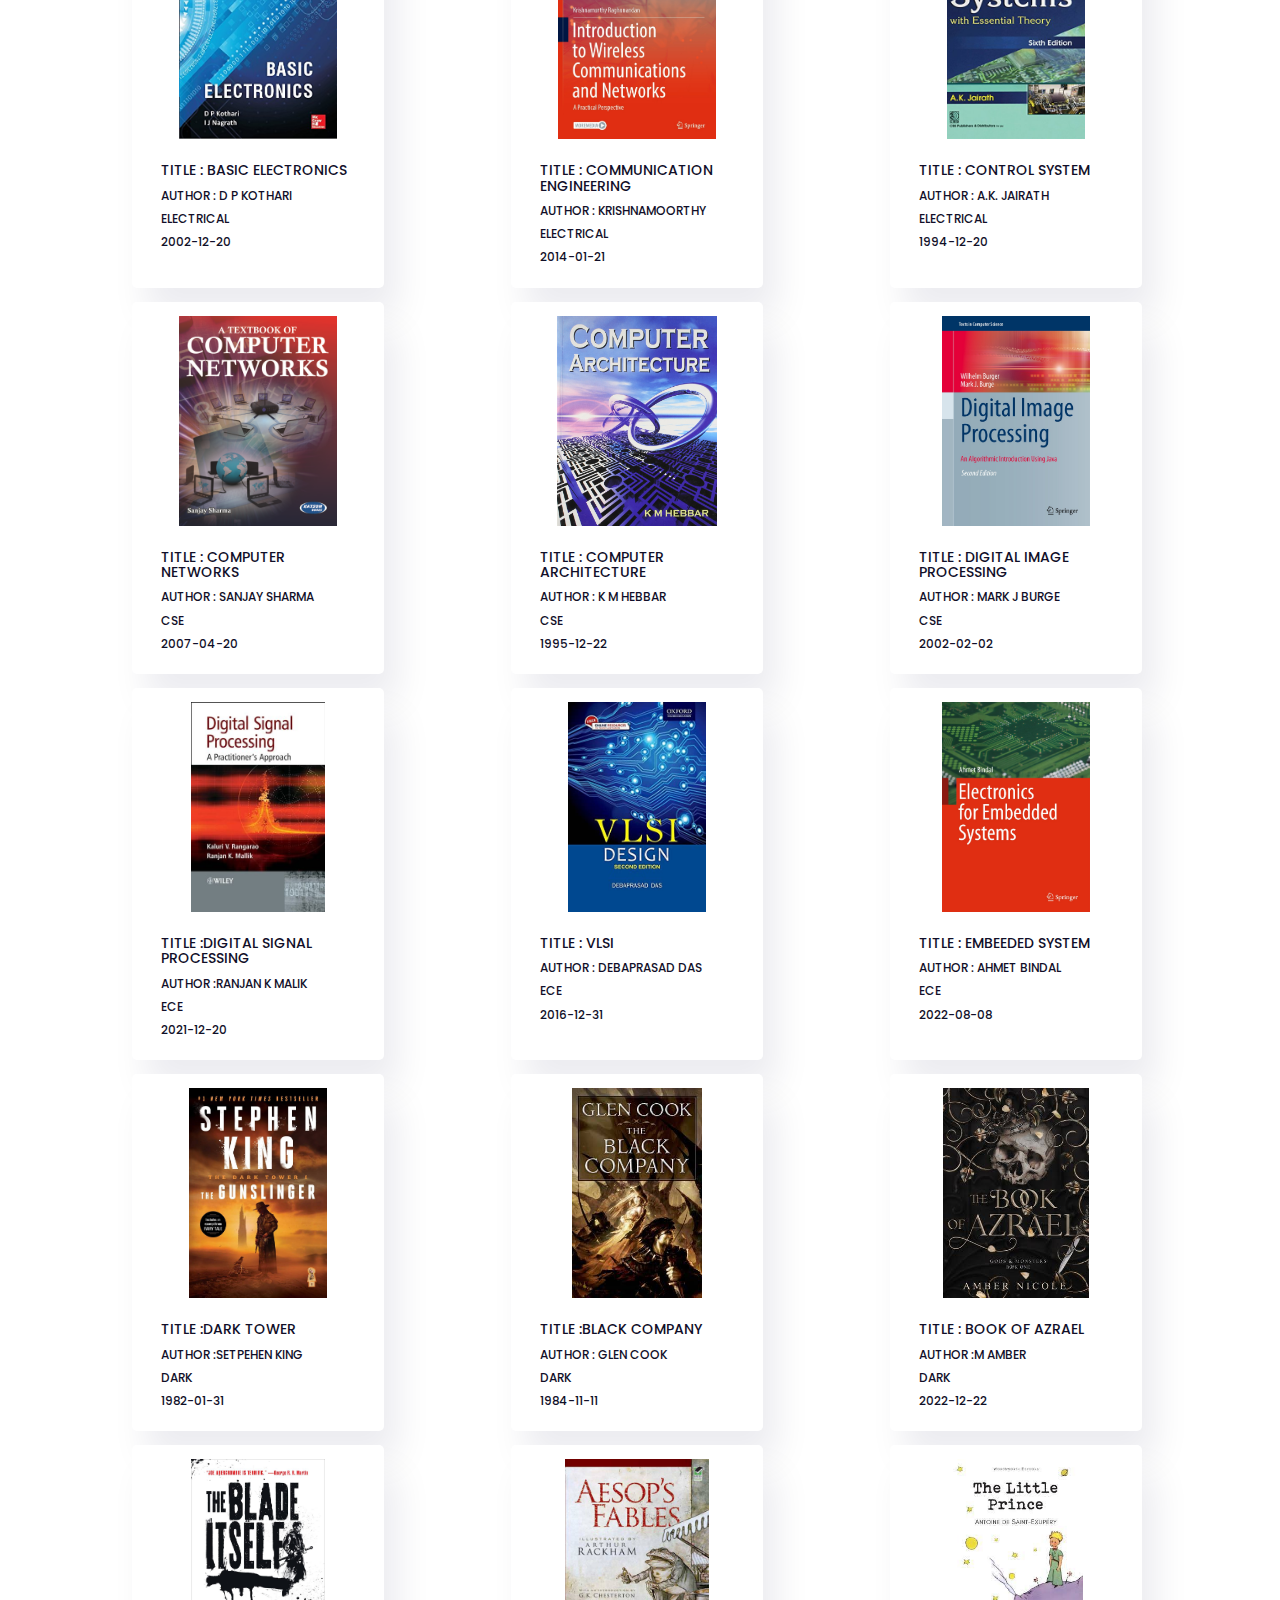
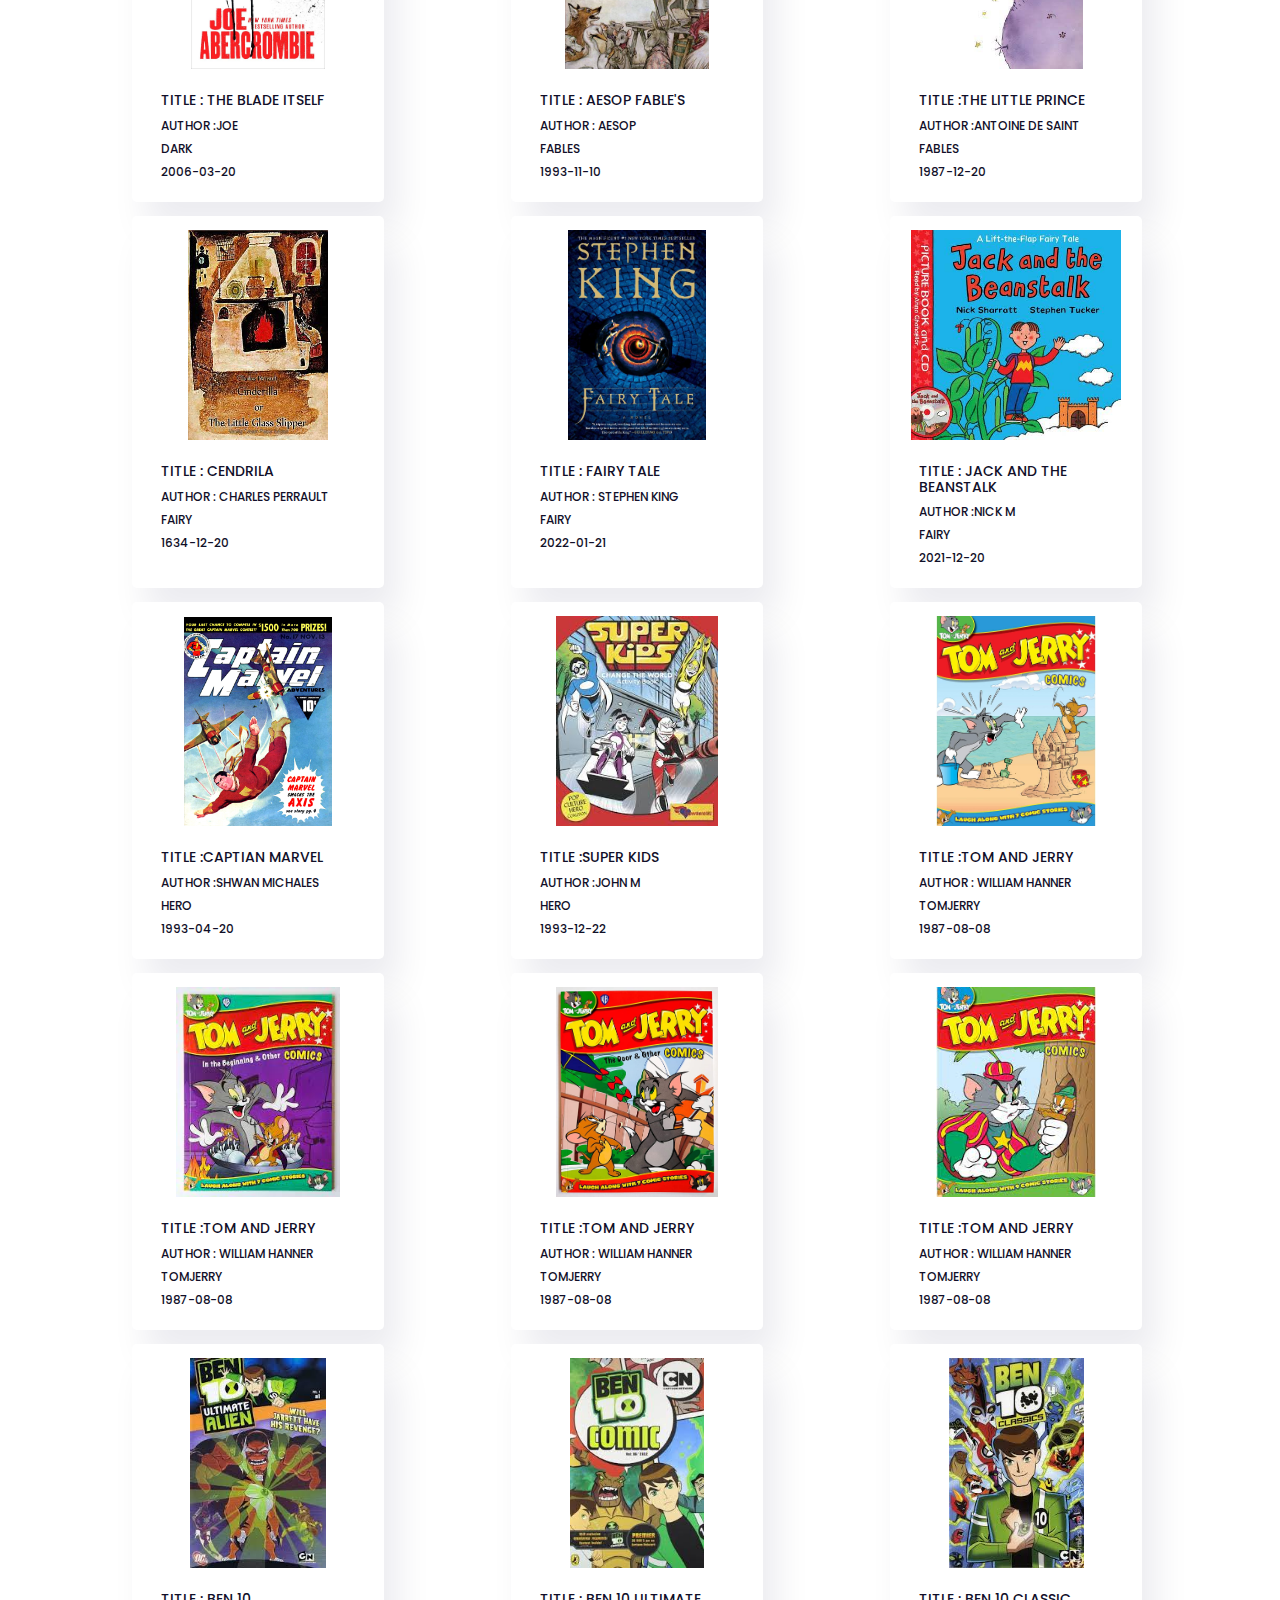
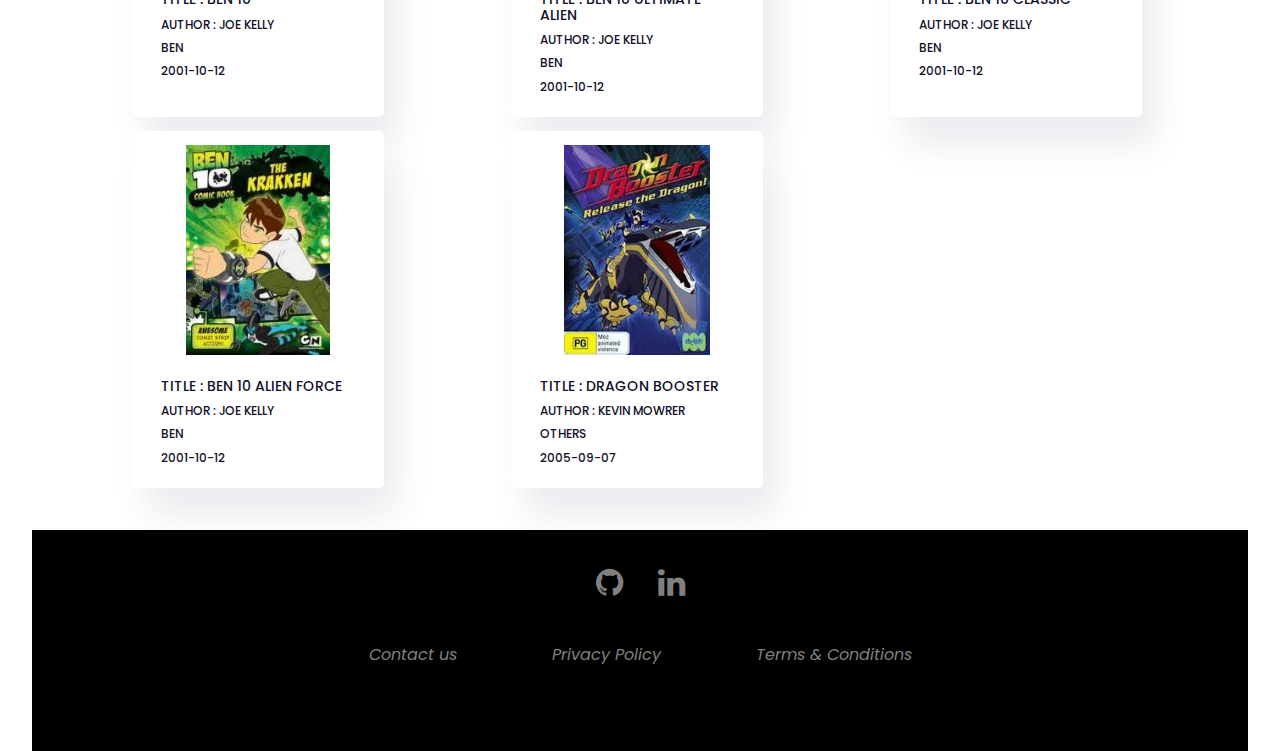
<file: bookCount.html>
<!DOCTYPE html>
<html lang="en">
  <head>
    <meta name="viewport" content="width=device-width, initial-scale=1.0" />
    <title>DEVREV's Library Management</title>
    <link rel="stylesheet" href="https://cdnjs.cloudflare.com/ajax/libs/font-awesome/4.7.0/css/font-awesome.min.css">
    <link
      href="https://fonts.googleapis.com/css2?family=Poppins:wght@400;500&display=swap"  rel="stylesheet"
    />
    <link rel="stylesheet" href="style.css" />
    <link rel="stylesheet" href="https://maxcdn.bootstrapcdn.com/bootstrap/3.4.1/css/bootstrap.min.css">
  </head>
  <header class="header">
		<h1 class="logo"><a href="#">Library Management System</a></h1>
      <ul class="main-nav">
          <li><a href="index.html">Home</a></li>
          <li><a href="https://logeshkumar1612.github.io/front-end-webdevlopment/" target="_blank">About Me</a></li>
          <li><a href="book.html">Books</a></li>
          <li><a href="bookCount.html">Details</a></li>
      </ul>
	</header> 
    <body>
        <div class="wrapper">
          <div id="search-container">
            <input
              type="search"
              id="search-input"
              placeholder="Search Title name here.."
            />
            <button id="search">Search</button>
          <!-- </br> -->
          <div id="search-container">
            <input
              type="search"
              id="search-input1"
              placeholder="Search Author name here.."
            />
            <button id="search2">Search</button>
          </div>
          <!-- </br> -->
          <div id="search-container">
            <input
              type="search"
              id="search-input2"
              placeholder="Search Subject name here.."
            />
            <button id="search3">Search</button>
          </div>
          <!-- </br> -->
          <div id="search-container">
            <input
              type="search"
              id="search-input3"
              placeholder="Search Publish date here.."
            />
            <button id="search4">Search</button>
          </div>
          <div id="Count-section"><p id="count"></p></div>
          <div id="Books"></div>
        </div>
        <!-- <div class="paging">
            <a href="book.html" class="previous">&laquo; Previous</a>
            <a href="book2.html" class="next">Next &raquo;</a>
        </div> -->
        <script src="script5.js"></script>
      </body>
      <footer>
        <div class="footer">
        <div class="row">
        <a href="https://github.com/logeshkumarsb" target="_blank"><i class="fa fa-github"></i></a>
        <a href="https://www.linkedin.com/in/logesh-kumar-b1708a20b/" target="_blank"><i class="fa fa-linkedin"></i></a>
        </div>
        <div class="row">
            <ul>
            <li><a href="contactUs.html">Contact us</a></li>
            <li><a href="privacy.html">Privacy Policy</a></li>
            <li><a href="terms.html">Terms & Conditions</a></li>
            </ul>
        </div>   
        <div class="row">      
            <p></p>
        </div>
        </div>
    </footer>
</html>
</file>
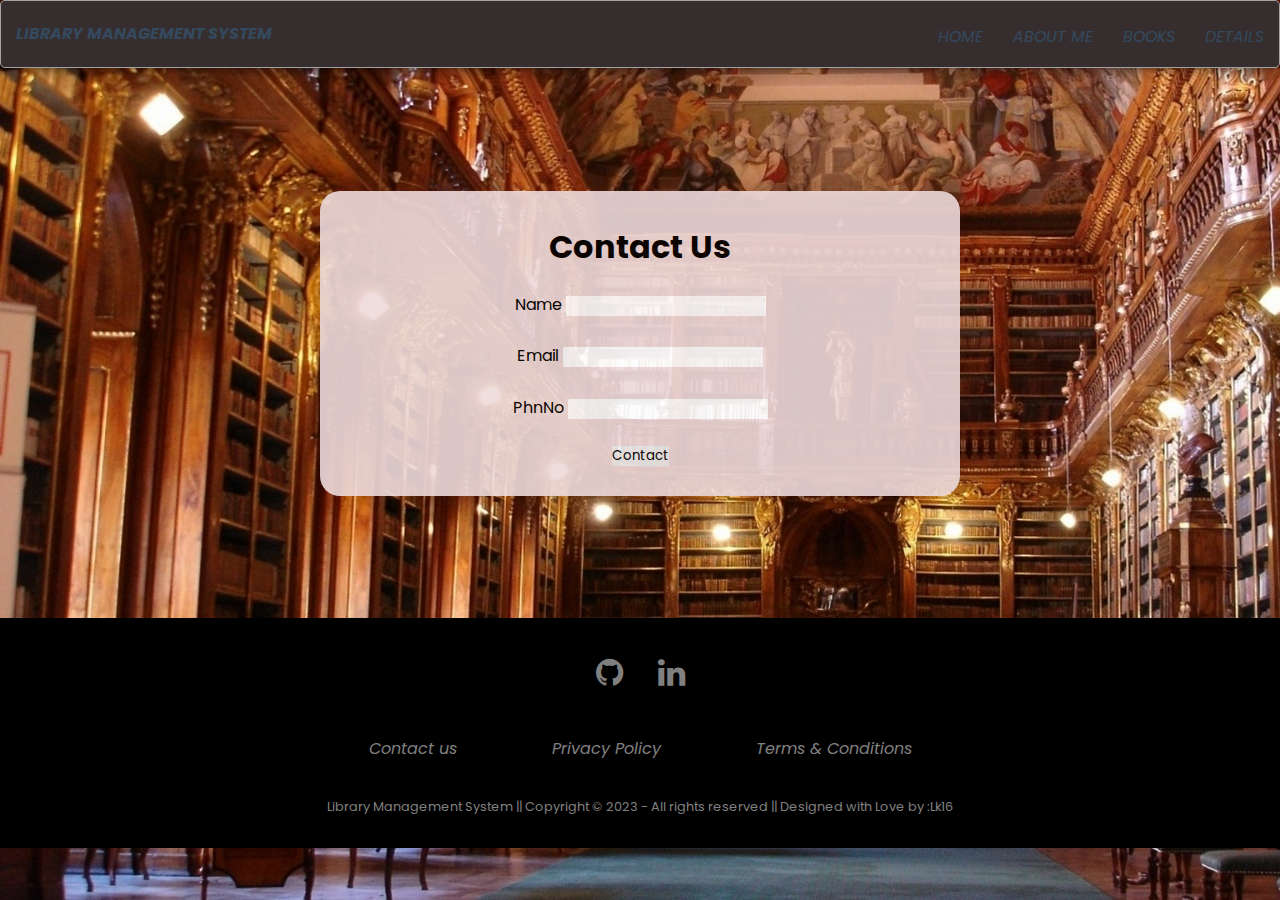
<file: contactUs.html>
<!DOCTYPE html>
<html lang="en">
  <head>
    <meta name="viewport" content="width=device-width, initial-scale=1.0" />
    <title>DEVREV's Library Management</title>
    <link rel="stylesheet" href="https://cdnjs.cloudflare.com/ajax/libs/font-awesome/4.7.0/css/font-awesome.min.css">
    <link
      href="https://fonts.googleapis.com/css2?family=Poppins:wght@400;500&display=swap"  rel="stylesheet"
    />
    <link rel="stylesheet" href="style.css"/>
  </head>
  <header class="header">
	  <h1 class="logo"><a href="index.html">Library Management System</a></h1>
      <ul class="main-nav">
          <li><a href="index.html">Home</a></li>
          <li><a href="https://logeshkumar1612.github.io/front-end-webdevlopment/"  target="_blank">About Me</a></li>
          <li><a href="book.html">Books</a></li>
          <li><a href="bookCount.html">Details</a></li>
      </ul>
	</header> 
  <body id="main-body">
    <div id="main">
      <div id="content">
        <h1>Contact Us</h1>
        <ul>
          <li><label>Name</label>         
            <input type="text" name="name" size="15"/> <br> <br>  </li>
          <li>
            <label>Email</label>         
            <input type="email" name="mail" size="15"/> <br> <br>  
          </li>
          <li>
            <label>PhnNo</label>         
            <input type="text" name="num" size="15"/><br><br>  
          </li>
          <button type="button">Contact</button>
        </ul>
      </div>
    </div>
    <footer class="foot">
      <div class="footer">
        <div class="row">
        <a href="https://github.com/logeshkumarsb" target="_blank"><i class="fa fa-github"></i></a>
        <a href="https://www.linkedin.com/in/logesh-kumar-b1708a20b/" target="_blank"><i class="fa fa-linkedin"></i></a>
        </div>
        <div class="row">
          <ul>
          <li><a href="contactUs.html">Contact us</a></li>
          <li><a href="privacy.html">Privacy Policy</a></li>
          <li><a href="terms.html">Terms & Conditions</a></li>
          </ul>
          </div>
        <div class="row">      
          <p>Library Management System || Copyright © 2023  - All rights reserved || Designed with Love by :Lk16 </p>
      </div>    
        </div>
    </footer>
  </body>
</html>
</file>
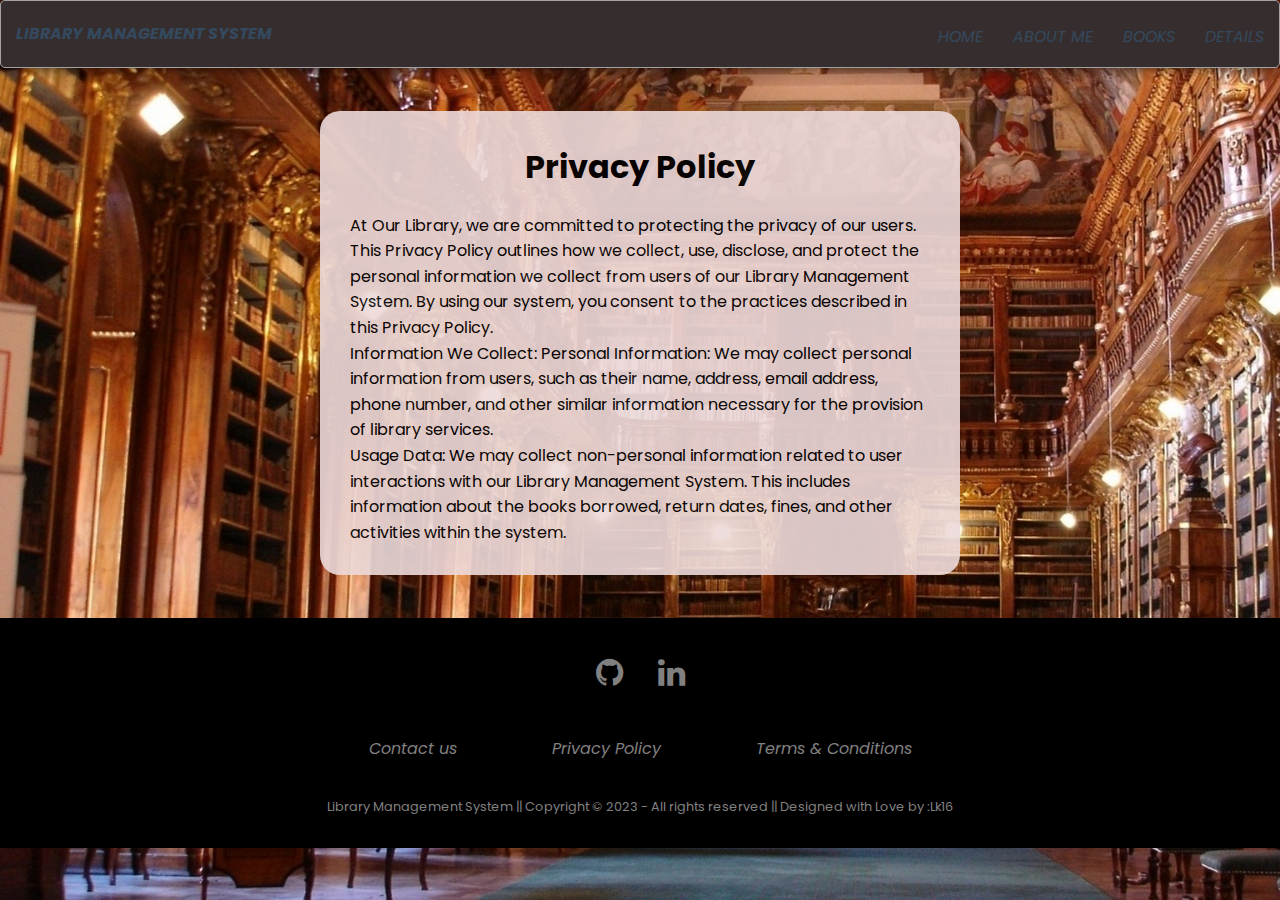
<file: privacy.html>
<!DOCTYPE html>
<html lang="en">
  <head>
    <meta name="viewport" content="width=device-width, initial-scale=1.0" />
    <title>DEVREV's Library Management</title>
    <link rel="stylesheet" href="https://cdnjs.cloudflare.com/ajax/libs/font-awesome/4.7.0/css/font-awesome.min.css">
    <link
      href="https://fonts.googleapis.com/css2?family=Poppins:wght@400;500&display=swap"  rel="stylesheet"
    />
    <link rel="stylesheet" href="style.css"/>
  </head>
  <header class="header">
	  <h1 class="logo"><a href="index.html">Library Management System</a></h1>
      <ul class="main-nav">
          <li><a href="index.html">Home</a></li>
          <li><a href="https://logeshkumar1612.github.io/front-end-webdevlopment/"  target="_blank">About Me</a></li>
          <li><a href="book.html">Books</a></li>
          <li><a href="bookCount.html">Details</a></li>
      </ul>
	</header> 
  <body id="main-body">
    <div id="main">
      <div id="content">
        <h1>Privacy Policy</h1>
        <ul>
          <li>
            At Our Library, we are committed to protecting the privacy of our users. This Privacy Policy outlines how we collect, use, disclose, and protect the personal information we collect from users of our Library Management System. By using our system, you consent to the practices described in this Privacy Policy.
          </li>
          <li>
            Information We Collect:
            Personal Information:
            We may collect personal information from users, such as their name, address, email address, phone number, and other similar information necessary for the provision of library services.
          </li>
          <li>
            Usage Data:
            We may collect non-personal information related to user interactions with our Library Management System. This includes information about the books borrowed, return dates, fines, and other activities within the system.
          </li>
        </ul>
      </div>
    </div>
    <footer class="foot">
      <div class="footer">
        <div class="row">
        <a href="https://github.com/logeshkumarsb" target="_blank"><i class="fa fa-github"></i></a>
        <a href="https://www.linkedin.com/in/logesh-kumar-b1708a20b/" target="_blank"><i class="fa fa-linkedin"></i></a>
        </div>
        <div class="row">
          <ul>
          <li><a href="contactUs.html">Contact us</a></li>
          <li><a href="privacy.html">Privacy Policy</a></li>
          <li><a href="terms.html">Terms & Conditions</a></li>
          </ul>
          </div>
        <div class="row">      
          <p>Library Management System || Copyright © 2023  - All rights reserved || Designed with Love by :Lk16 </p>
      </div>    
        </div>
    </footer>
  </body>
</html>
</file>
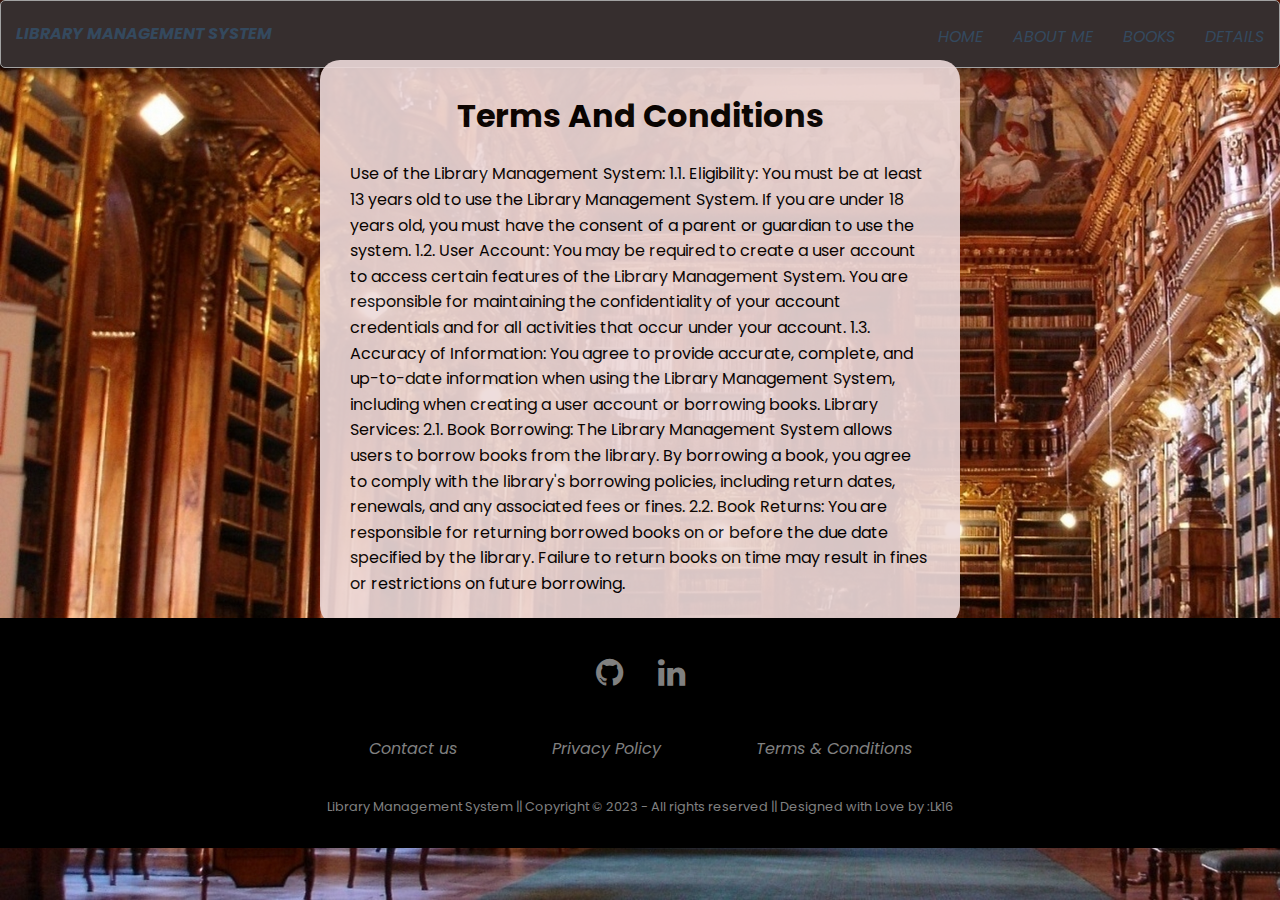
<file: terms.html>
<!DOCTYPE html>
<html lang="en">
  <head>
    <meta name="viewport" content="width=device-width, initial-scale=1.0" />
    <title>DEVREV's Library Management</title>
    <link rel="stylesheet" href="https://cdnjs.cloudflare.com/ajax/libs/font-awesome/4.7.0/css/font-awesome.min.css">
    <link
      href="https://fonts.googleapis.com/css2?family=Poppins:wght@400;500&display=swap"  rel="stylesheet"
    />
    <link rel="stylesheet" href="style.css"/>
  </head>
  <header class="header">
	  <h1 class="logo"><a href="index.html">Library Management System</a></h1>
      <ul class="main-nav">
          <li><a href="index.html">Home</a></li>
          <li><a href="https://logeshkumar1612.github.io/front-end-webdevlopment/"  target="_blank">About Me</a></li>
          <li><a href="book.html">Books</a></li>
          <li><a href="bookCount.html">Details</a></li>
      </ul>
	</header> 
  <body id="main-body">
    <div id="main">
      <div id="content">
        <h1>Terms And Conditions</h1>
        <ul>
         <p>
            Use of the Library Management System:
            1.1. Eligibility:
            You must be at least 13 years old to use the Library Management System. If you are under 18 years old, you must have the consent of a parent or guardian to use the system.
            
            1.2. User Account:
            You may be required to create a user account to access certain features of the Library Management System. You are responsible for maintaining the confidentiality of your account credentials and for all activities that occur under your account.
            
            1.3. Accuracy of Information:
            You agree to provide accurate, complete, and up-to-date information when using the Library Management System, including when creating a user account or borrowing books.
            
            Library Services:   
            2.1. Book Borrowing:
            The Library Management System allows users to borrow books from the library. By borrowing a book, you agree to comply with the library's borrowing policies, including return dates, renewals, and any associated fees or fines.
            2.2. Book Returns:
            You are responsible for returning borrowed books on or before the due date specified by the library. Failure to return books on time may result in fines or restrictions on future borrowing.
            </p>
        </ul>
      </div>
    </div>
    <footer class="foot">
      <div class="footer">
        <div class="row">
        <a href="https://github.com/logeshkumarsb" target="_blank"><i class="fa fa-github"></i></a>
        <a href="https://www.linkedin.com/in/logesh-kumar-b1708a20b/" target="_blank"><i class="fa fa-linkedin"></i></a>
        </div>
        <div class="row">
          <ul>
          <li><a href="contactUs.html">Contact us</a></li>
          <li><a href="privacy.html">Privacy Policy</a></li>
          <li><a href="terms.html">Terms & Conditions</a></li>
          </ul>
          </div>
        <div class="row">      
          <p>Library Management System || Copyright © 2023  - All rights reserved || Designed with Love by :Lk16 </p>
      </div>    
        </div>
    </footer>
  </body>
</html>
</file>
<file: style.css>
* {
  padding: 0;
  margin: 0;
  box-sizing: border-box;
  border: none;
  outline: none;
  font-family: "Poppins", sans-serif;
}

#main-body {
  background-image: url("images/back1.jpg");
  background-repeat: no-repeat;
  background-attachment: fixed;
  background-size: cover;
}
#main {
  display: flex;
  flex-direction: column;
  justify-content: center;
  align-items: center;
  height: 550px;
}

#content {
  background-color: #eddada ;
  opacity: 0.9;
  width: 50%;
  display: flex;
  flex-direction: column;
  justify-content: center;
  align-items: center;
  padding: 30px;
  border-radius:20px;
  gap:20px;
}

#content ul {
  display: flex;
  flex-direction: column;
  justify-content: center;
  align-items: center;
}

#content ul li a:hover {
  font-size: 20px;
}

body {
  background-color: #926868;
}
.wrapper {
  width: 95%;
  margin: 0 auto;
}
#search-container {
  margin: 1em 0;
}
#search-container input {
  background-color: transparent;
  width: 40%;
  border-bottom: 2px solid #110f29;
  padding: 1em 0.3em;
  margin-left: 25%;
}
#search-container input:focus {
  border-bottom-color: #d4d3db;
}
#buttons{
  /* margin-top:40%; */
  /* padding-bottom:40%; */
  /* display: flex; */
  /* flex-direction:col; */
}
#search-container button {
  /* margin-bottom: ; */
  padding: 1em 2em;
  margin-left: 1em;
  background-color: #a39fc6;
  color: #842b2b;
  border-radius: 5px;
  margin-top: 0.5em;
}
.button-value {
  border: 2px solid #5144de;
  padding: 1em 2.2em;
  border-radius: 3em;
  background-color: transparent;
  color: #a4a57b;
  cursor: pointer;
}
.active {
  background-color: #489a71;
  color: #ffffff;
  text-decoration: none;
}
#Books {
  display: grid;
  margin-left: 100px;
  grid-template-columns: auto auto auto;
  grid-column-gap: 1.5em;
  padding: 2em 0;
}
.card {
  background-color: #ffffff;
  max-width: 18em;
  margin-top: 1em;
  padding: 1em;
  border-radius: 5px;
  box-shadow: 1em 2em 2.5em rgba(1, 2, 68, 0.08);
}
.image-container {
  text-align: center;
}
img {
  max-width: 100%;
  object-fit: contain;
  height: 15em;
}
.container {
  padding-top: 1em;
  color: #110f29;
}
.container h5 {
  font-weight: 500;
}
.hide {
  display: none;
}
@media screen and (max-width: 720px) {
  img {
    max-width: 100%;
    object-fit: contain;
    height: 10em;
  }
  .card {
    max-width: 10em;
    margin-top: 1em;
  }
  #Books {
    grid-template-columns: auto auto;
    grid-column-gap: 1em;
  }
}
* {
  box-sizing: border-box;
}
body {
  font-family: "Montserrat", sans-serif;
  line-height: 1.6;
  margin: 0;
  min-height: 100vh;
  background-color: #926868;
}
ul {
  margin: 0;
  padding: 0;
  list-style: none;
  text-decoration: none;
}
li {
  text-decoration: none;
}
h2,
h3,
a {
  color: #34495e;
}

a {
  text-decoration: none;
}
.logo {
  margin: 0;
  font-size: 1.45em;
}
.main-nav {
  margin-top: 5px;
}
.logo a,
.main-nav a {
  padding: 10px 15px;
  text-transform: uppercase;
  text-align: center;
  display: block;
}

.main-nav a {
  color: #34495e;
  font-size: 0.99em;
}

.main-nav a:hover {
  color: #718daa;
}

.header {
  padding-top: 0.5em;
  padding-bottom: 0.5em;
  border: 1px solid #a2a2a2;
  background-color: #362e2e;
  -webkit-box-shadow: 0px 0px 14px 0px rgba(0, 0, 0, 0.75);
  -moz-box-shadow: 0px 0px 14px 0px rgba(0, 0, 0, 0.75);
  box-shadow: 0px 0px 14px 0px rgba(0, 0, 0, 0.75);
  -webkit-border-radius: 5px;
  -moz-border-radius: 5px;
  border-radius: 5px;
}

/* ================================= 
  Media Queries
==================================== */

@media (min-width: 768px) {
  .container {
    width: auto !important;
  }
  .header,
  .main-nav {
    display: flex;
  }
  .header {
    flex-direction: column;
    align-items: center;
    /* header{
		width: 80%;
		margin: 0 auto;
		max-width: 1150px;
	} */
  }
}

@media (min-width: 1025px) {
  .header {
    flex-direction: row;
    justify-content: space-between;
  }
}
/*ffooter*/
.foot {
  /* position: fixed; */
  bottom: 0;
  width: 100%;
  background: #000;
  font-family: "Play", sans-serif;
  text-align: center;
}
.footer {
  position: relative;
  bottom: 0;
  width: 100%;
  /* height: 60px;   */
  background: #000;
  padding: 10px 0px;
  font-family: "Play", sans-serif;
  text-align: center;
}

.footer .row {
  width: 100%;
  margin: 1% 0%;
  padding: 0.6% 0%;
  color: gray;
  font-size: 0.8em;
}

.footer .row a {
  text-decoration: none;
  color: gray;
  transition: 0.5s;
}

.footer .row a:hover {
  color: #fff;
}

.footer .row ul {
  width: 100%;
}

.footer .row ul li {
  display: inline-block;
  margin: 0px 30px;
}

.footer .row a i {
  font-size: 2em;
  margin: 0% 1%;
}

@media (max-width: 720px) {
  .footer {
    text-align: left;
    padding: 5%;
  }
  .footer .row ul li {
    display: block;
    margin: 10px 0px;
    text-align: left;
  }
  .footer .row a i {
    margin: 0% 3%;
  }
}
a {
  text-decoration: none;
  display: inline-block;
  padding: 8px 16px;
  font-size: medium;
  font-style: italic;
  /* color: #a39fc6; */
}
a:hover {
  /* background-color: #ddd; */
  color: black;
  text-decoration: none;
}
.previous {
  background-color: #f1f1f1;
  color: gray;
  padding-left: 10%;
  /* margin-top:; */
}
.next {
  /* margin-left:93%; */
  padding-left: 70%;
  background-color: #f1f1f1;
  color: gray;
}
.round {
  border-radius: 50%;
}
#section1 {
  padding-left: 35%;
}
#Count-section{
  padding-left:35%;
}
</file>
